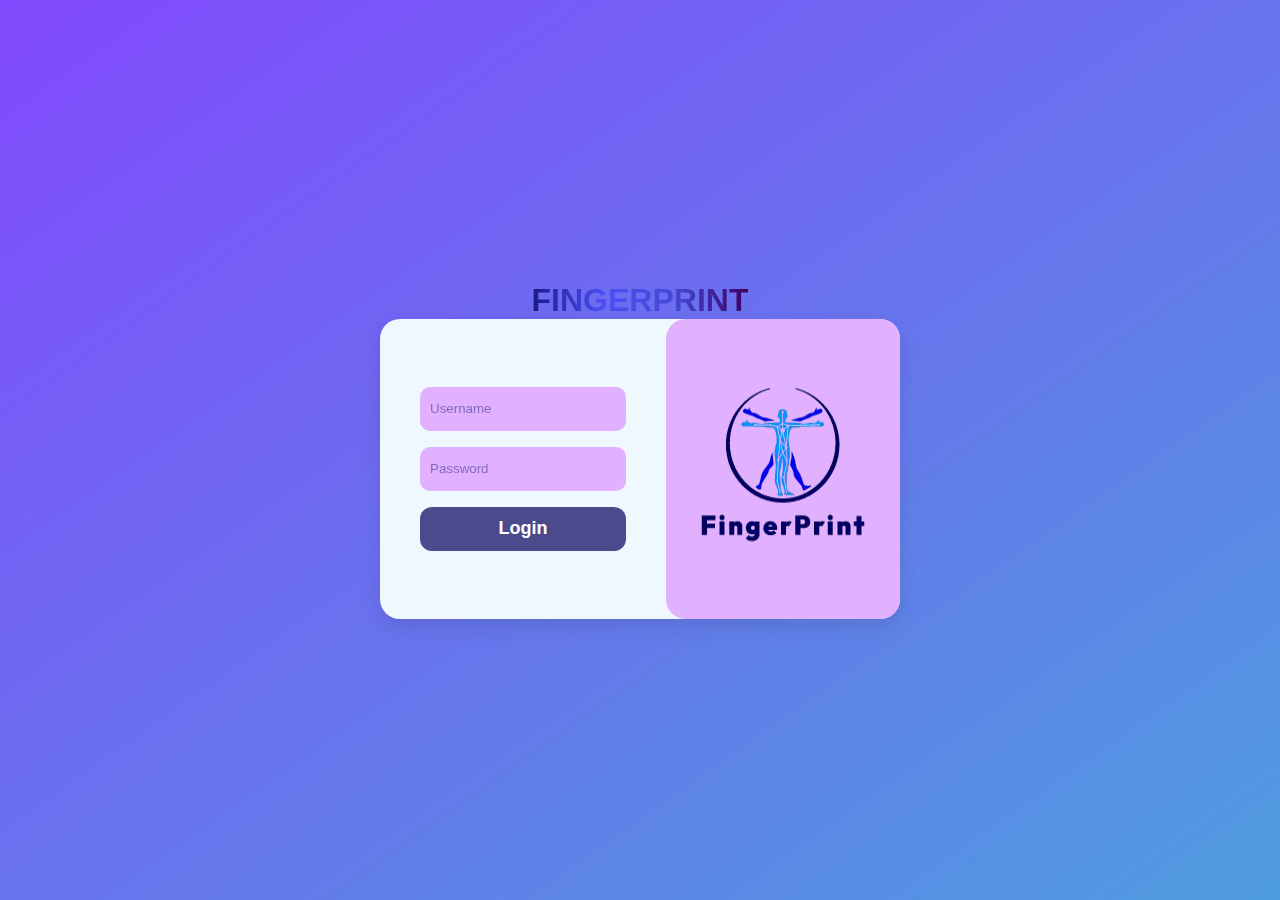
<file: SS_FrontEnd/AdminUI/index.html>
<!DOCTYPE html>
<html lang="en">
<head>
    <meta charset="UTF-8">
    <meta name="viewport" content="width=device-width, initial-scale=1.0">
    <link rel="icon" href="./assets/logo/logo-removebg.png" type="image/x-icon">
    <title>Fingerprint Login</title>
    <link rel="stylesheet" href="./assets/css/QLProfile.css">
</head>
<body>
    <div class="login-container">
        <h1>FINGERPRINT</h1>
        <div class="login-box">
            <div class="login-form">
                <form action="#">
                    <input type="text" placeholder="Username" required>
                    <input type="password" placeholder="Password" required>
                    <button type="submit">Login</button>
                </form>
            </div>
            <div class="logo-box">
                <img src="./assets/logo/logo-removebg.png" alt="Fingerprint Logo">
            </div>
        </div>
    </div>    
</body>
</html>
</file>
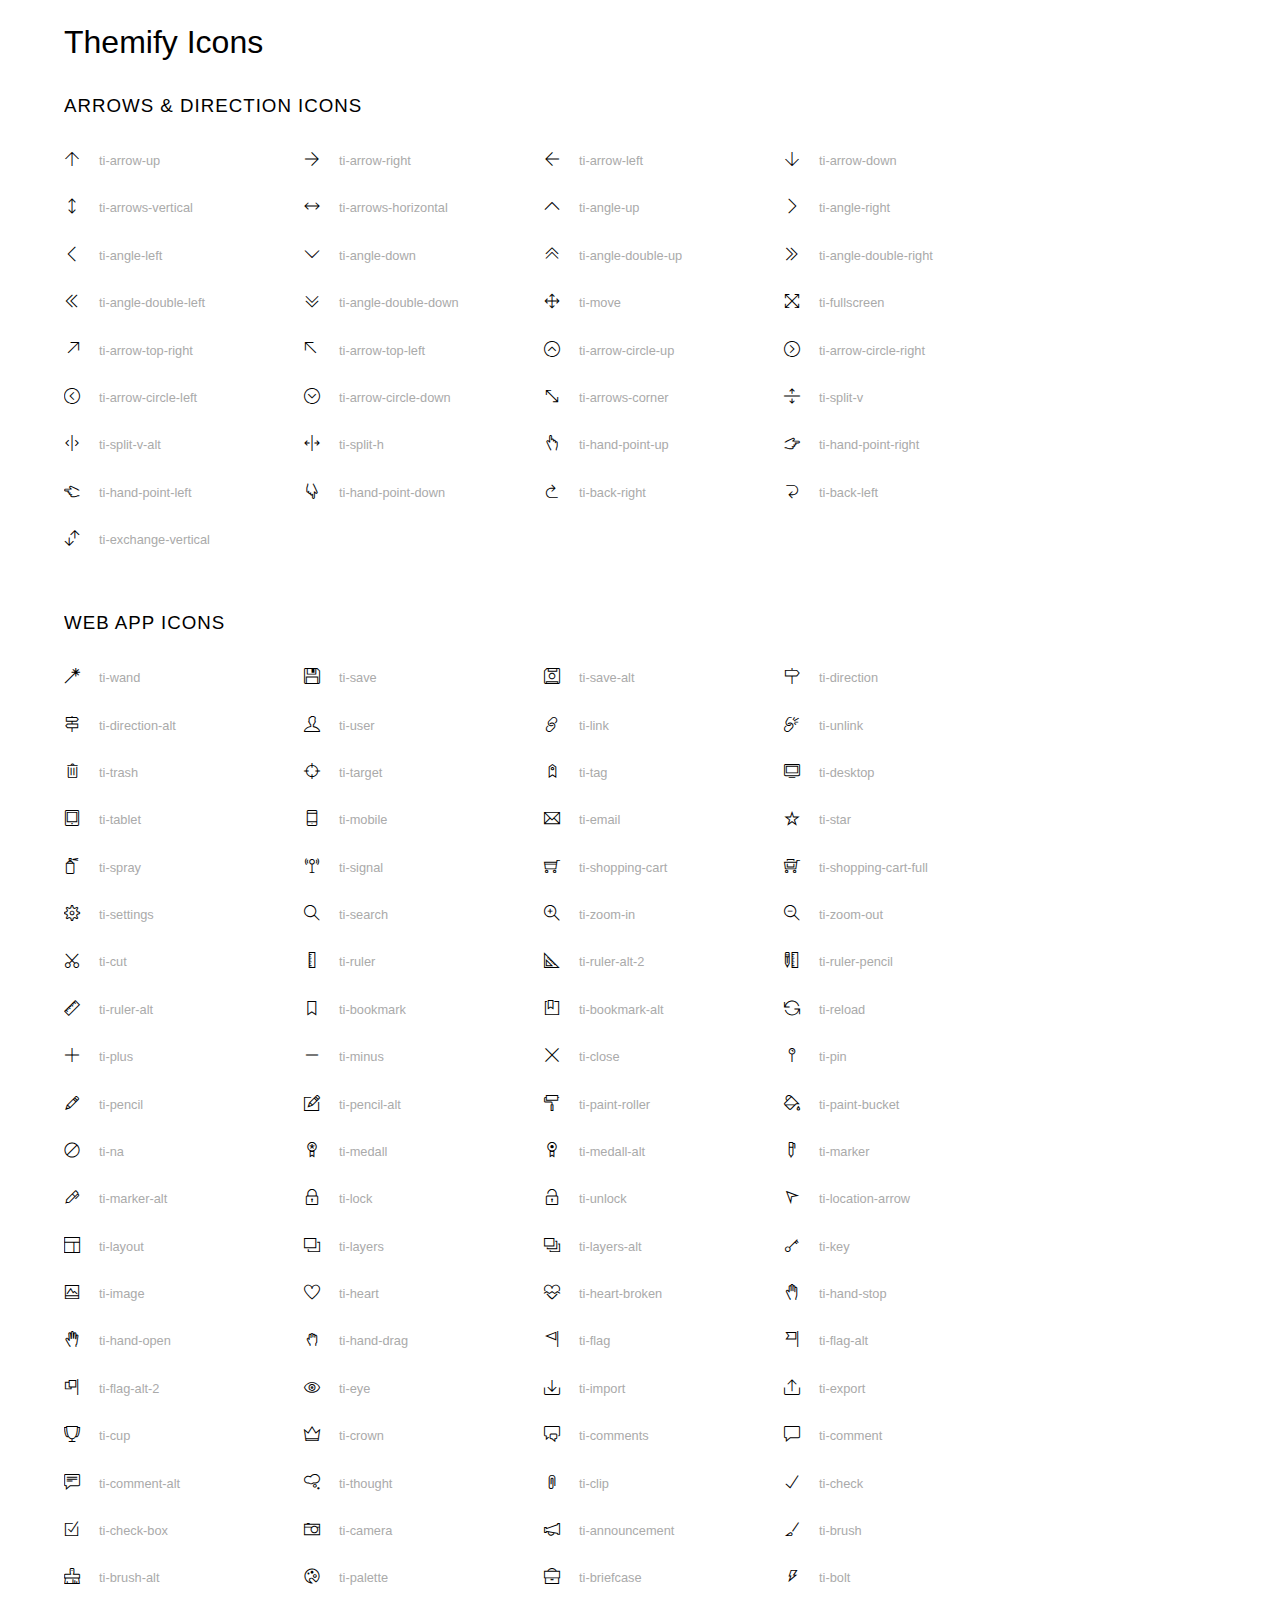
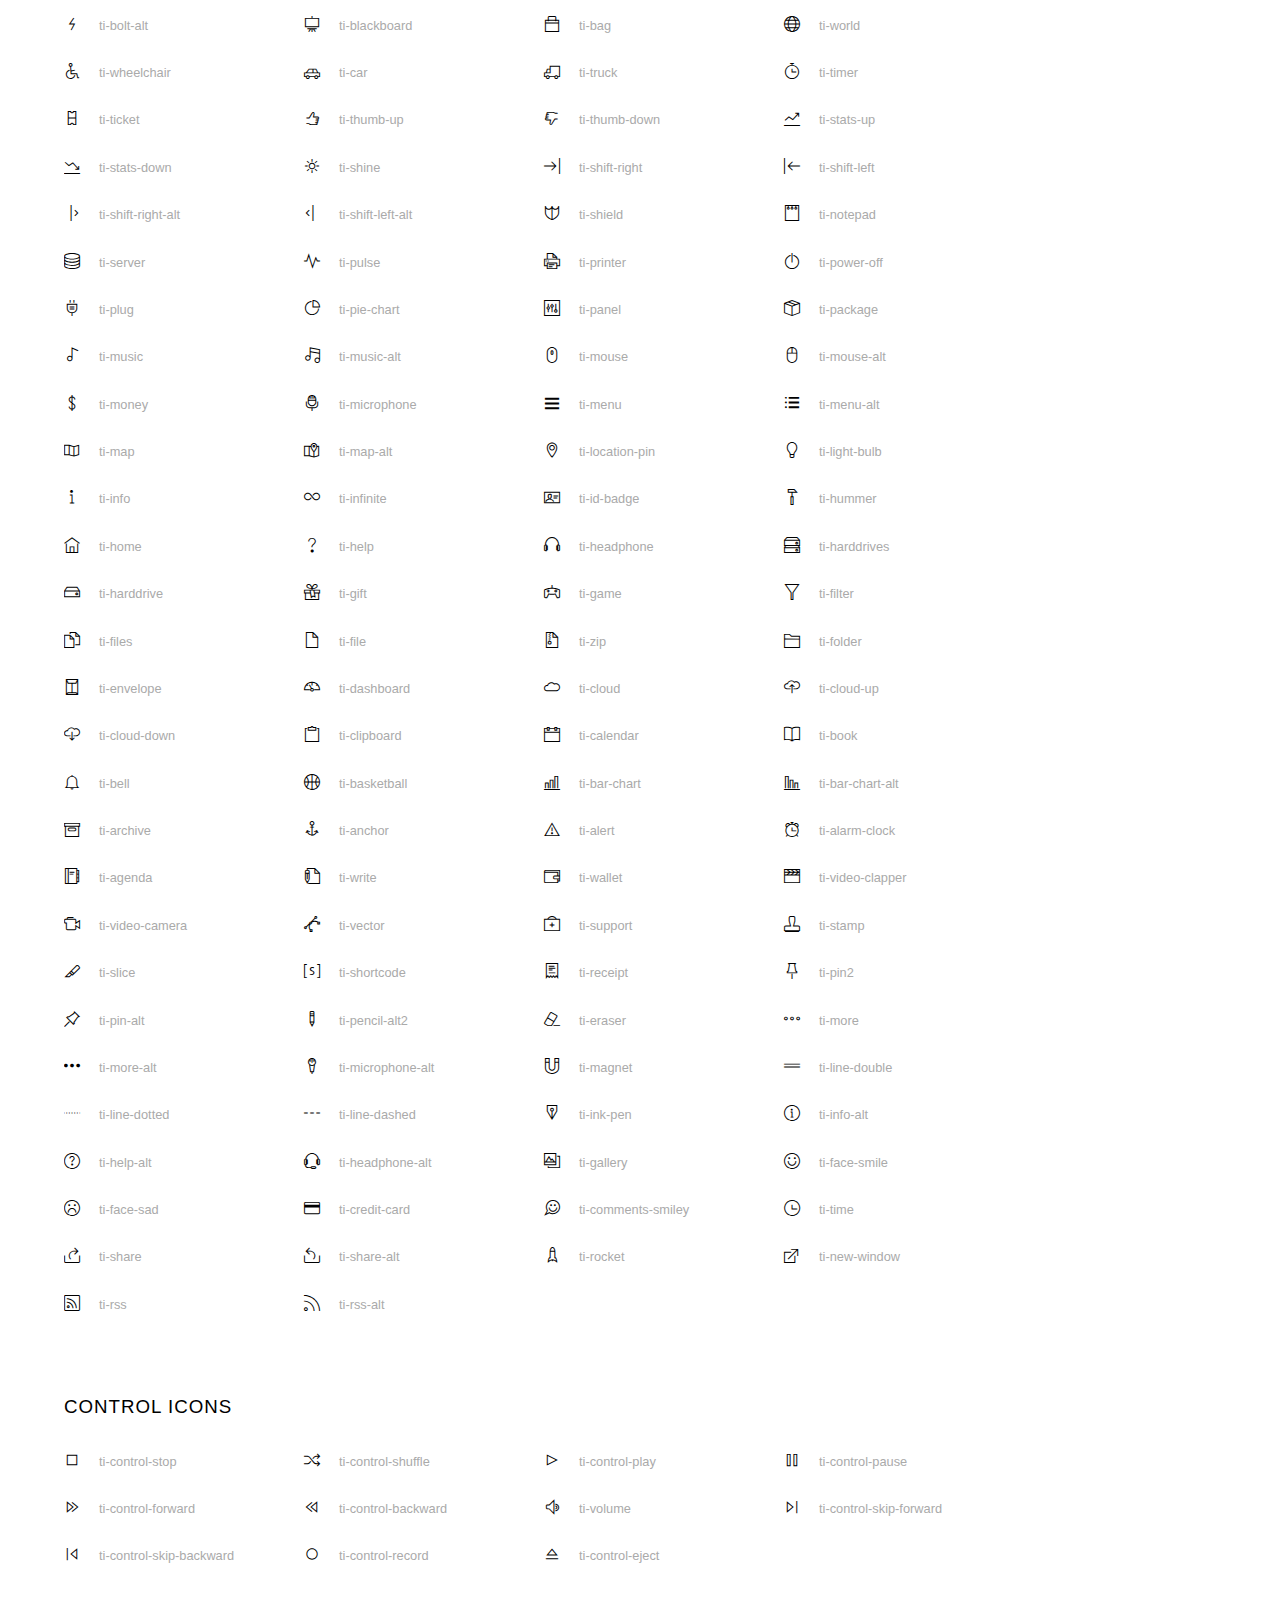
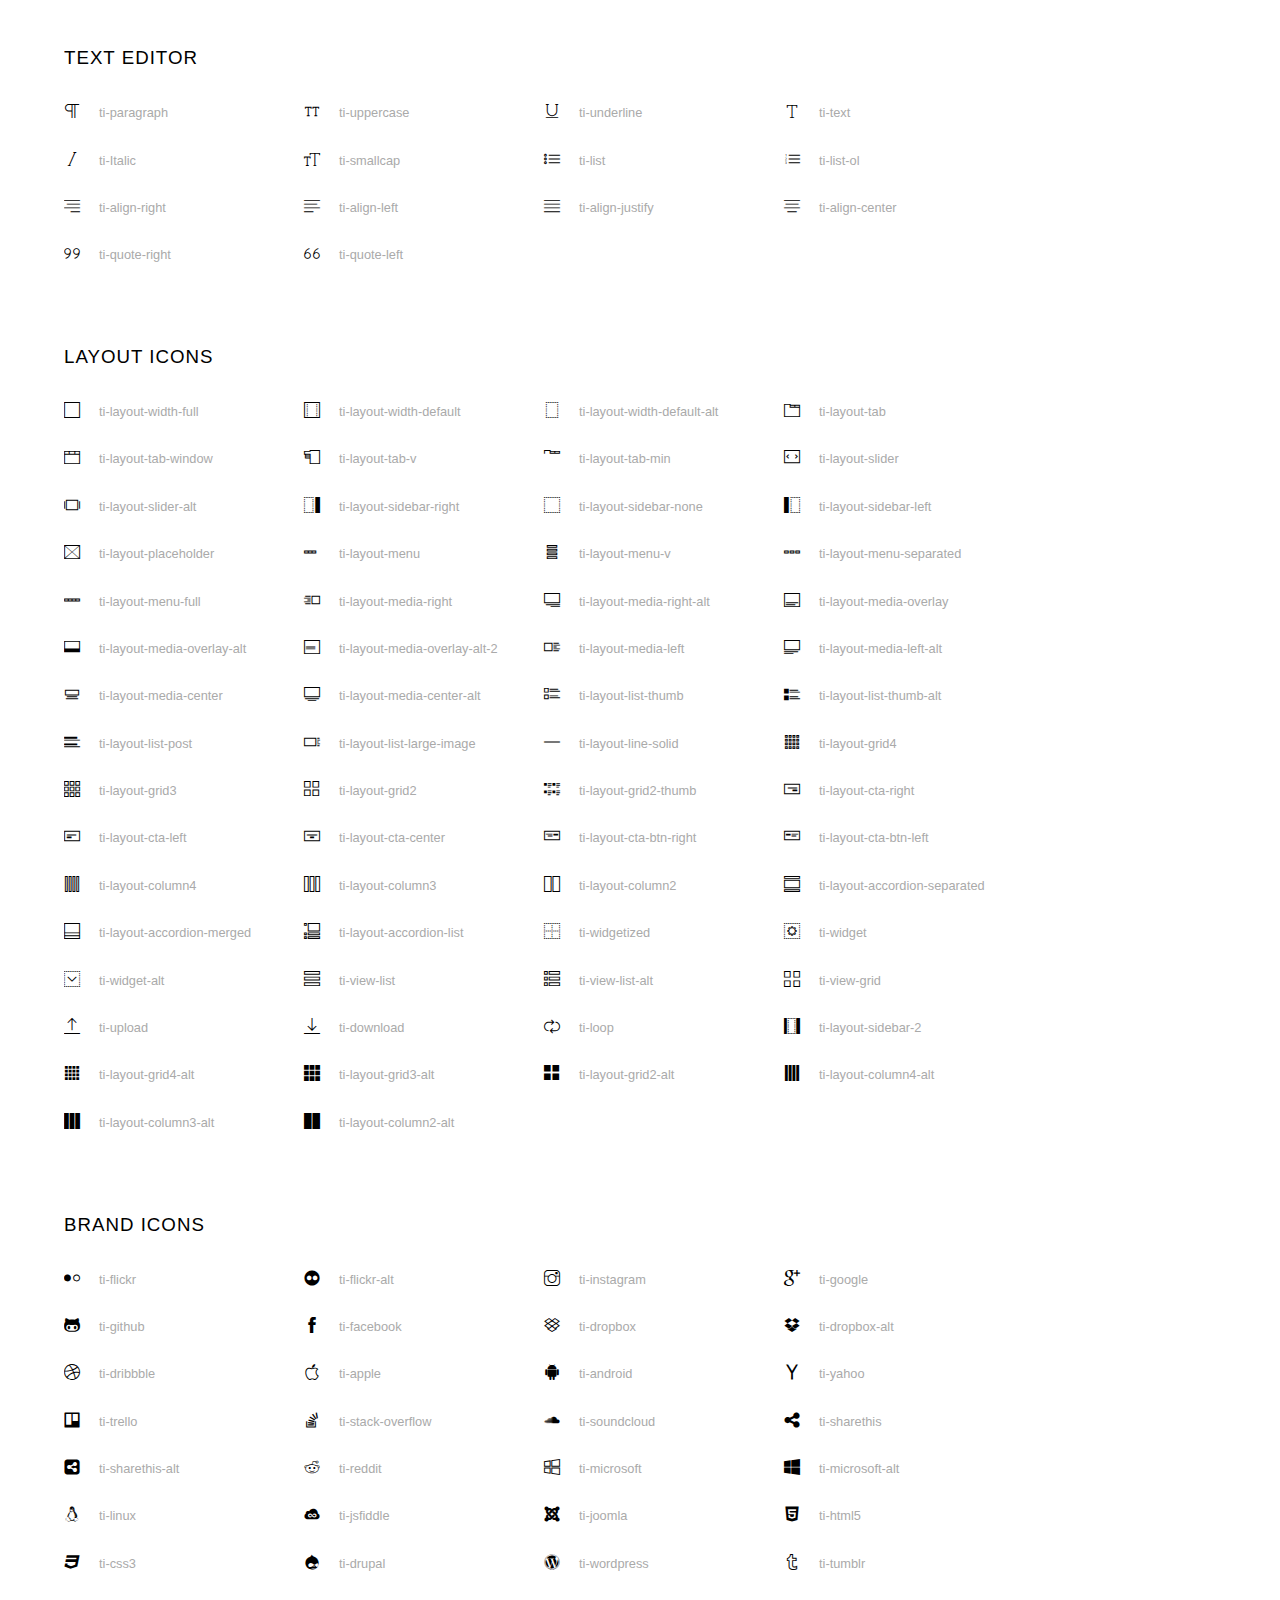
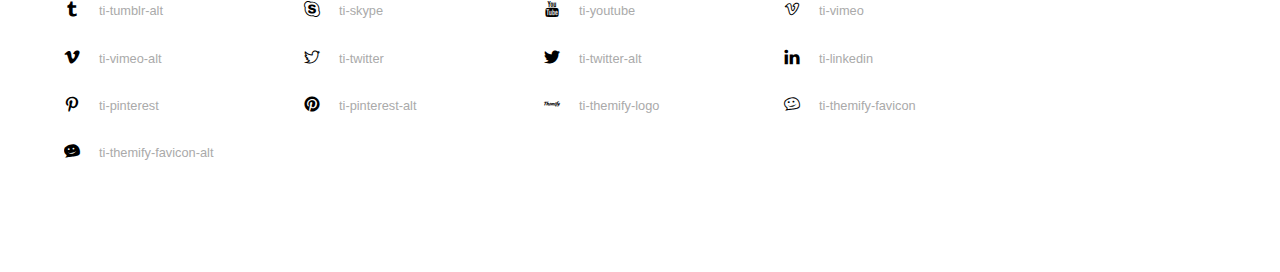
<file: SS_FrontEnd/AdminUI/assets/fonts/themify-icons/index.html>
<!doctype html>
<html>
<head>
	<meta charset="utf-8">
	<title>Themify Icon Font</title>
	<meta name="viewport" content="width=device-width">
	<link rel="stylesheet" href="demo-files/demo.css">
	<link rel="stylesheet" href="themify-icons.css">
	<!--[if lt IE 8]><!-->
	<link rel="stylesheet" href="ie7/ie7.css">
	<!--<![endif]-->
</head>
<body>
	<h1>Themify Icons</h1>

	<div class="icon-section">

		<div class="icon-section">
			<h3>Arrows &amp; Direction Icons </h3>

			<div class="icon-container">
				<span class="ti-arrow-up"></span><span class="icon-name"> ti-arrow-up</span>
			</div>
			<div class="icon-container">
				<span class="ti-arrow-right"></span><span class="icon-name"> ti-arrow-right</span>
			</div>
			<div class="icon-container">
				<span class="ti-arrow-left"></span><span class="icon-name"> ti-arrow-left</span>
			</div>
			<div class="icon-container">
				<span class="ti-arrow-down"></span><span class="icon-name"> ti-arrow-down</span>
			</div>
			<div class="icon-container">
				<span class="ti-arrows-vertical"></span><span class="icon-name"> ti-arrows-vertical</span>
			</div>
			<div class="icon-container">
				<span class="ti-arrows-horizontal"></span><span class="icon-name"> ti-arrows-horizontal</span>
			</div>
			<div class="icon-container">
				<span class="ti-angle-up"></span><span class="icon-name"> ti-angle-up</span>
			</div>
			<div class="icon-container">
				<span class="ti-angle-right"></span><span class="icon-name"> ti-angle-right</span>
			</div>
			<div class="icon-container">
				<span class="ti-angle-left"></span><span class="icon-name"> ti-angle-left</span>
			</div>
			<div class="icon-container">
				<span class="ti-angle-down"></span><span class="icon-name"> ti-angle-down</span>
			</div>	
			<div class="icon-container">
				<span class="ti-angle-double-up"></span><span class="icon-name"> ti-angle-double-up</span>
			</div>
			<div class="icon-container">
				<span class="ti-angle-double-right"></span><span class="icon-name"> ti-angle-double-right</span>
			</div>
			<div class="icon-container">
				<span class="ti-angle-double-left"></span><span class="icon-name"> ti-angle-double-left</span>
			</div>
			<div class="icon-container">
				<span class="ti-angle-double-down"></span><span class="icon-name"> ti-angle-double-down</span>
			</div>					
			<div class="icon-container">
				<span class="ti-move"></span><span class="icon-name"> ti-move</span>
			</div>
			<div class="icon-container">
				<span class="ti-fullscreen"></span><span class="icon-name"> ti-fullscreen</span>
			</div>
			<div class="icon-container">
				<span class="ti-arrow-top-right"></span><span class="icon-name"> ti-arrow-top-right</span>
			</div>
			<div class="icon-container">
				<span class="ti-arrow-top-left"></span><span class="icon-name"> ti-arrow-top-left</span>
			</div>
			<div class="icon-container">
				<span class="ti-arrow-circle-up"></span><span class="icon-name"> ti-arrow-circle-up</span>
			</div>
			<div class="icon-container">
				<span class="ti-arrow-circle-right"></span><span class="icon-name"> ti-arrow-circle-right</span>
			</div>
			<div class="icon-container">
				<span class="ti-arrow-circle-left"></span><span class="icon-name"> ti-arrow-circle-left</span>
			</div>
			<div class="icon-container">
				<span class="ti-arrow-circle-down"></span><span class="icon-name"> ti-arrow-circle-down</span>
			</div>
			<div class="icon-container">
				<span class="ti-arrows-corner"></span><span class="icon-name"> ti-arrows-corner</span>
			</div>
			<div class="icon-container">
				<span class="ti-split-v"></span><span class="icon-name"> ti-split-v</span>
			</div>

			<div class="icon-container">
				<span class="ti-split-v-alt"></span><span class="icon-name"> ti-split-v-alt</span>
			</div>
			<div class="icon-container">
				<span class="ti-split-h"></span><span class="icon-name"> ti-split-h</span>
			</div>
			<div class="icon-container">
				<span class="ti-hand-point-up"></span><span class="icon-name"> ti-hand-point-up</span>
			</div>
			<div class="icon-container">
				<span class="ti-hand-point-right"></span><span class="icon-name"> ti-hand-point-right</span>
			</div>
			<div class="icon-container">
				<span class="ti-hand-point-left"></span><span class="icon-name"> ti-hand-point-left</span>
			</div>
			<div class="icon-container">
				<span class="ti-hand-point-down"></span><span class="icon-name"> ti-hand-point-down</span>
			</div>
			<div class="icon-container">
				<span class="ti-back-right"></span><span class="icon-name"> ti-back-right</span>
			</div>
			<div class="icon-container">
				<span class="ti-back-left"></span><span class="icon-name"> ti-back-left</span>
			</div>
			<div class="icon-container">
				<span class="ti-exchange-vertical"></span><span class="icon-name"> ti-exchange-vertical</span>
			</div>

		</div> <!-- Arrows Icons -->



		<h3>Web App Icons</h3>
		
		<div class="icon-section">

			<div class="icon-container">
				<span class="ti-wand"></span><span class="icon-name"> ti-wand</span>
			</div>
			<div class="icon-container">
				<span class="ti-save"></span><span class="icon-name"> ti-save</span>
			</div>
			<div class="icon-container">
				<span class="ti-save-alt"></span><span class="icon-name"> ti-save-alt</span>
			</div>

			<div class="icon-container">
				<span class="ti-direction"></span><span class="icon-name"> ti-direction</span>
			</div>
			<div class="icon-container">
				<span class="ti-direction-alt"></span><span class="icon-name"> ti-direction-alt</span>
			</div>
			<div class="icon-container">
				<span class="ti-user"></span><span class="icon-name"> ti-user</span>
			</div>
			<div class="icon-container">
				<span class="ti-link"></span><span class="icon-name"> ti-link</span>
			</div>
			<div class="icon-container">
				<span class="ti-unlink"></span><span class="icon-name"> ti-unlink</span>
			</div>
			<div class="icon-container">
				<span class="ti-trash"></span><span class="icon-name"> ti-trash</span>
			</div>
			<div class="icon-container">
				<span class="ti-target"></span><span class="icon-name"> ti-target</span>
			</div>
			<div class="icon-container">
				<span class="ti-tag"></span><span class="icon-name"> ti-tag</span>
			</div>
			<div class="icon-container">
				<span class="ti-desktop"></span><span class="icon-name"> ti-desktop</span>
			</div>
			<div class="icon-container">
				<span class="ti-tablet"></span><span class="icon-name"> ti-tablet</span>
			</div>
			<div class="icon-container">
				<span class="ti-mobile"></span><span class="icon-name"> ti-mobile</span>
			</div>
			<div class="icon-container">
				<span class="ti-email"></span><span class="icon-name"> ti-email</span>
			</div>	
			<div class="icon-container">
				<span class="ti-star"></span><span class="icon-name"> ti-star</span>
			</div>
			<div class="icon-container">
				<span class="ti-spray"></span><span class="icon-name"> ti-spray</span>
			</div>
			<div class="icon-container">
				<span class="ti-signal"></span><span class="icon-name"> ti-signal</span>
			</div>
			<div class="icon-container">
				<span class="ti-shopping-cart"></span><span class="icon-name"> ti-shopping-cart</span>
			</div>
			<div class="icon-container">
				<span class="ti-shopping-cart-full"></span><span class="icon-name"> ti-shopping-cart-full</span>
			</div>
			<div class="icon-container">
				<span class="ti-settings"></span><span class="icon-name"> ti-settings</span>
			</div>
			<div class="icon-container">
				<span class="ti-search"></span><span class="icon-name"> ti-search</span>
			</div>
			<div class="icon-container">
				<span class="ti-zoom-in"></span><span class="icon-name"> ti-zoom-in</span>
			</div>
			<div class="icon-container">
				<span class="ti-zoom-out"></span><span class="icon-name"> ti-zoom-out</span>
			</div>
			<div class="icon-container">
				<span class="ti-cut"></span><span class="icon-name"> ti-cut</span>
			</div>
			<div class="icon-container">
				<span class="ti-ruler"></span><span class="icon-name"> ti-ruler</span>
			</div>
			<div class="icon-container">
				<span class="ti-ruler-alt-2"></span><span class="icon-name"> ti-ruler-alt-2</span>
			</div>			
			<div class="icon-container">
				<span class="ti-ruler-pencil"></span><span class="icon-name"> ti-ruler-pencil</span>
			</div>
			<div class="icon-container">
				<span class="ti-ruler-alt"></span><span class="icon-name"> ti-ruler-alt</span>
			</div>
			<div class="icon-container">
				<span class="ti-bookmark"></span><span class="icon-name"> ti-bookmark</span>
			</div>
			<div class="icon-container">
				<span class="ti-bookmark-alt"></span><span class="icon-name"> ti-bookmark-alt</span>
			</div>
			<div class="icon-container">
				<span class="ti-reload"></span><span class="icon-name"> ti-reload</span>
			</div>
			<div class="icon-container">
				<span class="ti-plus"></span><span class="icon-name"> ti-plus</span>
			</div>
			<div class="icon-container">
				<span class="ti-minus"></span><span class="icon-name"> ti-minus</span>
			</div>
			<div class="icon-container">
				<span class="ti-close"></span><span class="icon-name"> ti-close</span>
			</div>			
			<div class="icon-container">
				<span class="ti-pin"></span><span class="icon-name"> ti-pin</span>
			</div>
			<div class="icon-container">
				<span class="ti-pencil"></span><span class="icon-name"> ti-pencil</span>
			</div>
					
		  	<div class="icon-container">
				<span class="ti-pencil-alt"></span><span class="icon-name"> ti-pencil-alt</span>
			</div>
			<div class="icon-container">
				<span class="ti-paint-roller"></span><span class="icon-name"> ti-paint-roller</span>
			</div>
			<div class="icon-container">
				<span class="ti-paint-bucket"></span><span class="icon-name"> ti-paint-bucket</span>
			</div>
			<div class="icon-container">
				<span class="ti-na"></span><span class="icon-name"> ti-na</span>
			</div>
			<div class="icon-container">
				<span class="ti-medall"></span><span class="icon-name"> ti-medall</span>
			</div>
			<div class="icon-container">
				<span class="ti-medall-alt"></span><span class="icon-name"> ti-medall-alt</span>
			</div>
			<div class="icon-container">
				<span class="ti-marker"></span><span class="icon-name"> ti-marker</span>
			</div>
			<div class="icon-container">
				<span class="ti-marker-alt"></span><span class="icon-name"> ti-marker-alt</span>
			</div>

			<div class="icon-container">
				<span class="ti-lock"></span><span class="icon-name"> ti-lock</span>
			</div>
			<div class="icon-container">
				<span class="ti-unlock"></span><span class="icon-name"> ti-unlock</span>
			</div>
			<div class="icon-container">
				<span class="ti-location-arrow"></span><span class="icon-name"> ti-location-arrow</span>
			</div>
			<div class="icon-container">
				<span class="ti-layout"></span><span class="icon-name"> ti-layout</span>
			</div>
			<div class="icon-container">
				<span class="ti-layers"></span><span class="icon-name"> ti-layers</span>
			</div>
			<div class="icon-container">
				<span class="ti-layers-alt"></span><span class="icon-name"> ti-layers-alt</span>
			</div>
			<div class="icon-container">
				<span class="ti-key"></span><span class="icon-name"> ti-key</span>
			</div>
			<div class="icon-container">
				<span class="ti-image"></span><span class="icon-name"> ti-image</span>
			</div>
			<div class="icon-container">
				<span class="ti-heart"></span><span class="icon-name"> ti-heart</span>
			</div>
			<div class="icon-container">
				<span class="ti-heart-broken"></span><span class="icon-name"> ti-heart-broken</span>
			</div>
			<div class="icon-container">
				<span class="ti-hand-stop"></span><span class="icon-name"> ti-hand-stop</span>
			</div>
			<div class="icon-container">
				<span class="ti-hand-open"></span><span class="icon-name"> ti-hand-open</span>
			</div>
			<div class="icon-container">
				<span class="ti-hand-drag"></span><span class="icon-name"> ti-hand-drag</span>
			</div>
			<div class="icon-container">
				<span class="ti-flag"></span><span class="icon-name"> ti-flag</span>
			</div>
			<div class="icon-container">
				<span class="ti-flag-alt"></span><span class="icon-name"> ti-flag-alt</span>
			</div>
			<div class="icon-container">
				<span class="ti-flag-alt-2"></span><span class="icon-name"> ti-flag-alt-2</span>
			</div>
			<div class="icon-container">
				<span class="ti-eye"></span><span class="icon-name"> ti-eye</span>
			</div>
			<div class="icon-container">
				<span class="ti-import"></span><span class="icon-name"> ti-import</span>
			</div>			
			<div class="icon-container">
				<span class="ti-export"></span><span class="icon-name"> ti-export</span>
			</div>
			<div class="icon-container">
				<span class="ti-cup"></span><span class="icon-name"> ti-cup</span>
			</div>
			<div class="icon-container">
				<span class="ti-crown"></span><span class="icon-name"> ti-crown</span>
			</div>
			<div class="icon-container">
				<span class="ti-comments"></span><span class="icon-name"> ti-comments</span>
			</div>
			<div class="icon-container">
				<span class="ti-comment"></span><span class="icon-name"> ti-comment</span>
			</div>
			<div class="icon-container">
				<span class="ti-comment-alt"></span><span class="icon-name"> ti-comment-alt</span>
			</div>
			<div class="icon-container">
				<span class="ti-thought"></span><span class="icon-name"> ti-thought</span>
			</div>			
			<div class="icon-container">
				<span class="ti-clip"></span><span class="icon-name"> ti-clip</span>
			</div>

			<div class="icon-container">
				<span class="ti-check"></span><span class="icon-name"> ti-check</span>
			</div>
			<div class="icon-container">
				<span class="ti-check-box"></span><span class="icon-name"> ti-check-box</span>
			</div>
			<div class="icon-container">
				<span class="ti-camera"></span><span class="icon-name"> ti-camera</span>
			</div>
			<div class="icon-container">
				<span class="ti-announcement"></span><span class="icon-name"> ti-announcement</span>
			</div>
			<div class="icon-container">
				<span class="ti-brush"></span><span class="icon-name"> ti-brush</span>
			</div>
			<div class="icon-container">
				<span class="ti-brush-alt"></span><span class="icon-name"> ti-brush-alt</span>
			</div>
			<div class="icon-container">
				<span class="ti-palette"></span><span class="icon-name"> ti-palette</span>
			</div>			
			<div class="icon-container">
				<span class="ti-briefcase"></span><span class="icon-name"> ti-briefcase</span>
			</div>
			<div class="icon-container">
				<span class="ti-bolt"></span><span class="icon-name"> ti-bolt</span>
			</div>
			<div class="icon-container">
				<span class="ti-bolt-alt"></span><span class="icon-name"> ti-bolt-alt</span>
			</div>
			<div class="icon-container">
				<span class="ti-blackboard"></span><span class="icon-name"> ti-blackboard</span>
			</div>
			<div class="icon-container">
				<span class="ti-bag"></span><span class="icon-name"> ti-bag</span>
			</div>
			<div class="icon-container">
				<span class="ti-world"></span><span class="icon-name"> ti-world</span>
			</div>
			<div class="icon-container">
				<span class="ti-wheelchair"></span><span class="icon-name"> ti-wheelchair</span>
			</div>
			<div class="icon-container">
				<span class="ti-car"></span><span class="icon-name"> ti-car</span>
			</div>
			<div class="icon-container">
				<span class="ti-truck"></span><span class="icon-name"> ti-truck</span>
			</div>
			<div class="icon-container">
				<span class="ti-timer"></span><span class="icon-name"> ti-timer</span>
			</div>
			<div class="icon-container">
				<span class="ti-ticket"></span><span class="icon-name"> ti-ticket</span>
			</div>
			<div class="icon-container">
				<span class="ti-thumb-up"></span><span class="icon-name"> ti-thumb-up</span>
			</div>
			<div class="icon-container">
				<span class="ti-thumb-down"></span><span class="icon-name"> ti-thumb-down</span>
			</div>

			<div class="icon-container">
				<span class="ti-stats-up"></span><span class="icon-name"> ti-stats-up</span>
			</div>
			<div class="icon-container">
				<span class="ti-stats-down"></span><span class="icon-name"> ti-stats-down</span>
			</div>
			<div class="icon-container">
				<span class="ti-shine"></span><span class="icon-name"> ti-shine</span>
			</div>
			<div class="icon-container">
				<span class="ti-shift-right"></span><span class="icon-name"> ti-shift-right</span>
			</div>
			<div class="icon-container">
				<span class="ti-shift-left"></span><span class="icon-name"> ti-shift-left</span>
			</div>

			<div class="icon-container">
				<span class="ti-shift-right-alt"></span><span class="icon-name"> ti-shift-right-alt</span>
			</div>
			<div class="icon-container">
				<span class="ti-shift-left-alt"></span><span class="icon-name"> ti-shift-left-alt</span>
			</div>
			<div class="icon-container">
				<span class="ti-shield"></span><span class="icon-name"> ti-shield</span>
			</div>
			<div class="icon-container">
				<span class="ti-notepad"></span><span class="icon-name"> ti-notepad</span>
			</div>
			<div class="icon-container">
				<span class="ti-server"></span><span class="icon-name"> ti-server</span>
			</div>

			<div class="icon-container">
				<span class="ti-pulse"></span><span class="icon-name"> ti-pulse</span>
			</div>
			<div class="icon-container">
				<span class="ti-printer"></span><span class="icon-name"> ti-printer</span>
			</div>
			<div class="icon-container">
				<span class="ti-power-off"></span><span class="icon-name"> ti-power-off</span>
			</div>
			<div class="icon-container">
				<span class="ti-plug"></span><span class="icon-name"> ti-plug</span>
			</div>
			<div class="icon-container">
				<span class="ti-pie-chart"></span><span class="icon-name"> ti-pie-chart</span>
			</div>

			<div class="icon-container">
				<span class="ti-panel"></span><span class="icon-name"> ti-panel</span>
			</div>
			<div class="icon-container">
				<span class="ti-package"></span><span class="icon-name"> ti-package</span>
			</div>
			<div class="icon-container">
				<span class="ti-music"></span><span class="icon-name"> ti-music</span>
			</div>
			<div class="icon-container">
				<span class="ti-music-alt"></span><span class="icon-name"> ti-music-alt</span>
			</div>
			<div class="icon-container">
				<span class="ti-mouse"></span><span class="icon-name"> ti-mouse</span>
			</div>
			<div class="icon-container">
				<span class="ti-mouse-alt"></span><span class="icon-name"> ti-mouse-alt</span>
			</div>
			<div class="icon-container">
				<span class="ti-money"></span><span class="icon-name"> ti-money</span>
			</div>
			<div class="icon-container">
				<span class="ti-microphone"></span><span class="icon-name"> ti-microphone</span>
			</div>
			<div class="icon-container">
				<span class="ti-menu"></span><span class="icon-name"> ti-menu</span>
			</div>
			<div class="icon-container">
				<span class="ti-menu-alt"></span><span class="icon-name"> ti-menu-alt</span>
			</div>
			<div class="icon-container">
				<span class="ti-map"></span><span class="icon-name"> ti-map</span>
			</div>
			<div class="icon-container">
				<span class="ti-map-alt"></span><span class="icon-name"> ti-map-alt</span>
			</div>

			<div class="icon-container">
				<span class="ti-location-pin"></span><span class="icon-name"> ti-location-pin</span>
			</div>

			<div class="icon-container">
				<span class="ti-light-bulb"></span><span class="icon-name"> ti-light-bulb</span>
			</div>
			<div class="icon-container">
				<span class="ti-info"></span><span class="icon-name"> ti-info</span>
			</div>
			<div class="icon-container">
				<span class="ti-infinite"></span><span class="icon-name"> ti-infinite</span>
			</div>
			<div class="icon-container">
				<span class="ti-id-badge"></span><span class="icon-name"> ti-id-badge</span>
			</div>
			<div class="icon-container">
				<span class="ti-hummer"></span><span class="icon-name"> ti-hummer</span>
			</div>
			<div class="icon-container">
				<span class="ti-home"></span><span class="icon-name"> ti-home</span>
			</div>
			<div class="icon-container">
				<span class="ti-help"></span><span class="icon-name"> ti-help</span>
			</div>
			<div class="icon-container">
				<span class="ti-headphone"></span><span class="icon-name"> ti-headphone</span>
			</div>
			<div class="icon-container">
				<span class="ti-harddrives"></span><span class="icon-name"> ti-harddrives</span>
			</div>
			<div class="icon-container">
				<span class="ti-harddrive"></span><span class="icon-name"> ti-harddrive</span>
			</div>
			<div class="icon-container">
				<span class="ti-gift"></span><span class="icon-name"> ti-gift</span>
			</div>
			<div class="icon-container">
				<span class="ti-game"></span><span class="icon-name"> ti-game</span>
			</div>
			<div class="icon-container">
				<span class="ti-filter"></span><span class="icon-name"> ti-filter</span>
			</div>
			<div class="icon-container">
				<span class="ti-files"></span><span class="icon-name"> ti-files</span>
			</div>
			<div class="icon-container">
				<span class="ti-file"></span><span class="icon-name"> ti-file</span>
			</div>
			<div class="icon-container">
				<span class="ti-zip"></span><span class="icon-name"> ti-zip</span>
			</div>
			<div class="icon-container">
				<span class="ti-folder"></span><span class="icon-name"> ti-folder</span>
			</div>			
			<div class="icon-container">
				<span class="ti-envelope"></span><span class="icon-name"> ti-envelope</span>
			</div>


			<div class="icon-container">
				<span class="ti-dashboard"></span><span class="icon-name"> ti-dashboard</span>
			</div>
			<div class="icon-container">
				<span class="ti-cloud"></span><span class="icon-name"> ti-cloud</span>
			</div>
			<div class="icon-container">
				<span class="ti-cloud-up"></span><span class="icon-name"> ti-cloud-up</span>
			</div>
			<div class="icon-container">
				<span class="ti-cloud-down"></span><span class="icon-name"> ti-cloud-down</span>
			</div>
			<div class="icon-container">
				<span class="ti-clipboard"></span><span class="icon-name"> ti-clipboard</span>
			</div>
			<div class="icon-container">
				<span class="ti-calendar"></span><span class="icon-name"> ti-calendar</span>
			</div>
			<div class="icon-container">
				<span class="ti-book"></span><span class="icon-name"> ti-book</span>
			</div>
			<div class="icon-container">
				<span class="ti-bell"></span><span class="icon-name"> ti-bell</span>
			</div>
			<div class="icon-container">
				<span class="ti-basketball"></span><span class="icon-name"> ti-basketball</span>
			</div>
			<div class="icon-container">
				<span class="ti-bar-chart"></span><span class="icon-name"> ti-bar-chart</span>
			</div>
			<div class="icon-container">
				<span class="ti-bar-chart-alt"></span><span class="icon-name"> ti-bar-chart-alt</span>
			</div>


			<div class="icon-container">
				<span class="ti-archive"></span><span class="icon-name"> ti-archive</span>
			</div>
			<div class="icon-container">
				<span class="ti-anchor"></span><span class="icon-name"> ti-anchor</span>
			</div>

			<div class="icon-container">
				<span class="ti-alert"></span><span class="icon-name"> ti-alert</span>
			</div>
			<div class="icon-container">
				<span class="ti-alarm-clock"></span><span class="icon-name"> ti-alarm-clock</span>
			</div>
			<div class="icon-container">
				<span class="ti-agenda"></span><span class="icon-name"> ti-agenda</span>
			</div>
			<div class="icon-container">
				<span class="ti-write"></span><span class="icon-name"> ti-write</span>
			</div>

			<div class="icon-container">
				<span class="ti-wallet"></span><span class="icon-name"> ti-wallet</span>
			</div>
			<div class="icon-container">
				<span class="ti-video-clapper"></span><span class="icon-name"> ti-video-clapper</span>
			</div>
			<div class="icon-container">
				<span class="ti-video-camera"></span><span class="icon-name"> ti-video-camera</span>
			</div>
			<div class="icon-container">
				<span class="ti-vector"></span><span class="icon-name"> ti-vector</span>
			</div>

			<div class="icon-container">
				<span class="ti-support"></span><span class="icon-name"> ti-support</span>
			</div>
			<div class="icon-container">
				<span class="ti-stamp"></span><span class="icon-name"> ti-stamp</span>
			</div>
			<div class="icon-container">
				<span class="ti-slice"></span><span class="icon-name"> ti-slice</span>
			</div>
			<div class="icon-container">
				<span class="ti-shortcode"></span><span class="icon-name"> ti-shortcode</span>
			</div>
			<div class="icon-container">
				<span class="ti-receipt"></span><span class="icon-name"> ti-receipt</span>
			</div>
			<div class="icon-container">
				<span class="ti-pin2"></span><span class="icon-name"> ti-pin2</span>
			</div>
			<div class="icon-container">
				<span class="ti-pin-alt"></span><span class="icon-name"> ti-pin-alt</span>
			</div>
			<div class="icon-container">
				<span class="ti-pencil-alt2"></span><span class="icon-name"> ti-pencil-alt2</span>
			</div>
			<div class="icon-container">
				<span class="ti-eraser"></span><span class="icon-name"> ti-eraser</span>
			</div>			
			<div class="icon-container">
				<span class="ti-more"></span><span class="icon-name"> ti-more</span>
			</div>
			<div class="icon-container">
				<span class="ti-more-alt"></span><span class="icon-name"> ti-more-alt</span>
			</div>
			<div class="icon-container">
				<span class="ti-microphone-alt"></span><span class="icon-name"> ti-microphone-alt</span>
			</div>
			<div class="icon-container">
				<span class="ti-magnet"></span><span class="icon-name"> ti-magnet</span>
			</div>
			<div class="icon-container">
				<span class="ti-line-double"></span><span class="icon-name"> ti-line-double</span>
			</div>
			<div class="icon-container">
				<span class="ti-line-dotted"></span><span class="icon-name"> ti-line-dotted</span>
			</div>
			<div class="icon-container">
				<span class="ti-line-dashed"></span><span class="icon-name"> ti-line-dashed</span>
			</div>

			<div class="icon-container">
				<span class="ti-ink-pen"></span><span class="icon-name"> ti-ink-pen</span>
			</div>
			<div class="icon-container">
				<span class="ti-info-alt"></span><span class="icon-name"> ti-info-alt</span>
			</div>
			<div class="icon-container">
				<span class="ti-help-alt"></span><span class="icon-name"> ti-help-alt</span>
			</div>
			<div class="icon-container">
				<span class="ti-headphone-alt"></span><span class="icon-name"> ti-headphone-alt</span>
			</div>

			<div class="icon-container">
				<span class="ti-gallery"></span><span class="icon-name"> ti-gallery</span>
			</div>
			<div class="icon-container">
				<span class="ti-face-smile"></span><span class="icon-name"> ti-face-smile</span>
			</div>
			<div class="icon-container">
				<span class="ti-face-sad"></span><span class="icon-name"> ti-face-sad</span>
			</div>
			<div class="icon-container">
				<span class="ti-credit-card"></span><span class="icon-name"> ti-credit-card</span>
			</div>
			<div class="icon-container">
				<span class="ti-comments-smiley"></span><span class="icon-name"> ti-comments-smiley</span>
			</div>
			<div class="icon-container">
				<span class="ti-time"></span><span class="icon-name"> ti-time</span>
			</div>
			<div class="icon-container">
				<span class="ti-share"></span><span class="icon-name"> ti-share</span>
			</div>
			<div class="icon-container">
				<span class="ti-share-alt"></span><span class="icon-name"> ti-share-alt</span>
			</div>
			<div class="icon-container">
				<span class="ti-rocket"></span><span class="icon-name"> ti-rocket</span>
			</div>

			<div class="icon-container">
				<span class="ti-new-window"></span><span class="icon-name"> ti-new-window</span>
			</div>

			<div class="icon-container">
				<span class="ti-rss"></span><span class="icon-name"> ti-rss</span>
			</div>

			<div class="icon-container">
				<span class="ti-rss-alt"></span><span class="icon-name"> ti-rss-alt</span>
			</div>
			
		</div><!-- Web App Icons -->


		<div class="icon-section">
			<h3>Control Icons</h3>
			<div class="icon-container">
				<span class="ti-control-stop"></span><span class="icon-name"> ti-control-stop</span>
			</div>
			<div class="icon-container">
				<span class="ti-control-shuffle"></span><span class="icon-name"> ti-control-shuffle</span>
			</div>
			<div class="icon-container">
				<span class="ti-control-play"></span><span class="icon-name"> ti-control-play</span>
			</div>
			<div class="icon-container">
				<span class="ti-control-pause"></span><span class="icon-name"> ti-control-pause</span>
			</div>
			<div class="icon-container">
				<span class="ti-control-forward"></span><span class="icon-name"> ti-control-forward</span>
			</div>
			<div class="icon-container">
				<span class="ti-control-backward"></span><span class="icon-name"> ti-control-backward</span>
			</div>	
			<div class="icon-container">
				<span class="ti-volume"></span><span class="icon-name"> ti-volume</span>
			</div>
			<div class="icon-container">
				<span class="ti-control-skip-forward"></span><span class="icon-name"> ti-control-skip-forward</span>
			</div>
			<div class="icon-container">
				<span class="ti-control-skip-backward"></span><span class="icon-name"> ti-control-skip-backward</span>
			</div>
			<div class="icon-container">
				<span class="ti-control-record"></span><span class="icon-name"> ti-control-record</span>
			</div>
			<div class="icon-container">
				<span class="ti-control-eject"></span><span class="icon-name"> ti-control-eject</span>
			</div>			
		</div> <!-- Control Icons -->


		<div class="icon-section">
			<h3>Text Editor</h3>

			<div class="icon-container">
				<span class="ti-paragraph"></span><span class="icon-name"> ti-paragraph</span>
			</div>
			<div class="icon-container">
				<span class="ti-uppercase"></span><span class="icon-name"> ti-uppercase</span>
			</div>

			<div class="icon-container">
				<span class="ti-underline"></span><span class="icon-name"> ti-underline</span>
			</div>
			<div class="icon-container">
				<span class="ti-text"></span><span class="icon-name"> ti-text</span>
			</div>
			<div class="icon-container">
				<span class="ti-Italic"></span><span class="icon-name"> ti-Italic</span>
			</div>
			<div class="icon-container">
				<span class="ti-smallcap"></span><span class="icon-name"> ti-smallcap</span>
			</div>
			<div class="icon-container">
				<span class="ti-list"></span><span class="icon-name"> ti-list</span>
			</div>
			<div class="icon-container">
				<span class="ti-list-ol"></span><span class="icon-name"> ti-list-ol</span>
			</div>
			<div class="icon-container">
				<span class="ti-align-right"></span><span class="icon-name"> ti-align-right</span>
			</div>
			<div class="icon-container">
				<span class="ti-align-left"></span><span class="icon-name"> ti-align-left</span>
			</div>
			<div class="icon-container">
				<span class="ti-align-justify"></span><span class="icon-name"> ti-align-justify</span>
			</div>
			<div class="icon-container">
				<span class="ti-align-center"></span><span class="icon-name"> ti-align-center</span>
			</div>
			<div class="icon-container">
				<span class="ti-quote-right"></span><span class="icon-name"> ti-quote-right</span>
			</div>
			<div class="icon-container">
				<span class="ti-quote-left"></span><span class="icon-name"> ti-quote-left</span>
			</div>

		</div> <!-- Text Editor -->



		<div class="icon-section">
			<h3>Layout Icons</h3>
			<div class="icon-container">
				<span class="ti-layout-width-full"></span><span class="icon-name"> ti-layout-width-full</span>
			</div>
			<div class="icon-container">
				<span class="ti-layout-width-default"></span><span class="icon-name"> ti-layout-width-default</span>
			</div>
			<div class="icon-container">
				<span class="ti-layout-width-default-alt"></span><span class="icon-name"> ti-layout-width-default-alt</span>
			</div>
			<div class="icon-container">
				<span class="ti-layout-tab"></span><span class="icon-name"> ti-layout-tab</span>
			</div>
			<div class="icon-container">
				<span class="ti-layout-tab-window"></span><span class="icon-name"> ti-layout-tab-window</span>
			</div>
			<div class="icon-container">
				<span class="ti-layout-tab-v"></span><span class="icon-name"> ti-layout-tab-v</span>
			</div>
			<div class="icon-container">
				<span class="ti-layout-tab-min"></span><span class="icon-name"> ti-layout-tab-min</span>
			</div>
			<div class="icon-container">
				<span class="ti-layout-slider"></span><span class="icon-name"> ti-layout-slider</span>
			</div>
			<div class="icon-container">
				<span class="ti-layout-slider-alt"></span><span class="icon-name"> ti-layout-slider-alt</span>
			</div>
			<div class="icon-container">
				<span class="ti-layout-sidebar-right"></span><span class="icon-name"> ti-layout-sidebar-right</span>
			</div>
			<div class="icon-container">
				<span class="ti-layout-sidebar-none"></span><span class="icon-name"> ti-layout-sidebar-none</span>
			</div>
			<div class="icon-container">
				<span class="ti-layout-sidebar-left"></span><span class="icon-name"> ti-layout-sidebar-left</span>
			</div>
			<div class="icon-container">
				<span class="ti-layout-placeholder"></span><span class="icon-name"> ti-layout-placeholder</span>
			</div>
			<div class="icon-container">
				<span class="ti-layout-menu"></span><span class="icon-name"> ti-layout-menu</span>
			</div>
			<div class="icon-container">
				<span class="ti-layout-menu-v"></span><span class="icon-name"> ti-layout-menu-v</span>
			</div>
			<div class="icon-container">
				<span class="ti-layout-menu-separated"></span><span class="icon-name"> ti-layout-menu-separated</span>
			</div>
			<div class="icon-container">
				<span class="ti-layout-menu-full"></span><span class="icon-name"> ti-layout-menu-full</span>
			</div>
			<div class="icon-container">
				<span class="ti-layout-media-right"></span><span class="icon-name"> ti-layout-media-right</span>
			</div>
			<div class="icon-container">
				<span class="ti-layout-media-right-alt"></span><span class="icon-name"> ti-layout-media-right-alt</span>
			</div>
			<div class="icon-container">
				<span class="ti-layout-media-overlay"></span><span class="icon-name"> ti-layout-media-overlay</span>
			</div>
			<div class="icon-container">
				<span class="ti-layout-media-overlay-alt"></span><span class="icon-name"> ti-layout-media-overlay-alt</span>
			</div>
			<div class="icon-container">
				<span class="ti-layout-media-overlay-alt-2"></span><span class="icon-name"> ti-layout-media-overlay-alt-2</span>
			</div>
			<div class="icon-container">
				<span class="ti-layout-media-left"></span><span class="icon-name"> ti-layout-media-left</span>
			</div>
			<div class="icon-container">
				<span class="ti-layout-media-left-alt"></span><span class="icon-name"> ti-layout-media-left-alt</span>
			</div>
			<div class="icon-container">
				<span class="ti-layout-media-center"></span><span class="icon-name"> ti-layout-media-center</span>
			</div>
			<div class="icon-container">
				<span class="ti-layout-media-center-alt"></span><span class="icon-name"> ti-layout-media-center-alt</span>
			</div>
			<div class="icon-container">
				<span class="ti-layout-list-thumb"></span><span class="icon-name"> ti-layout-list-thumb</span>
			</div>
			<div class="icon-container">
				<span class="ti-layout-list-thumb-alt"></span><span class="icon-name"> ti-layout-list-thumb-alt</span>
			</div>
			<div class="icon-container">
				<span class="ti-layout-list-post"></span><span class="icon-name"> ti-layout-list-post</span>
			</div>
			<div class="icon-container">
				<span class="ti-layout-list-large-image"></span><span class="icon-name"> ti-layout-list-large-image</span>
			</div>
			<div class="icon-container">
				<span class="ti-layout-line-solid"></span><span class="icon-name"> ti-layout-line-solid</span>
			</div>
			<div class="icon-container">
				<span class="ti-layout-grid4"></span><span class="icon-name"> ti-layout-grid4</span>
			</div>
			<div class="icon-container">
				<span class="ti-layout-grid3"></span><span class="icon-name"> ti-layout-grid3</span>
			</div>
			<div class="icon-container">
				<span class="ti-layout-grid2"></span><span class="icon-name"> ti-layout-grid2</span>
			</div>
			<div class="icon-container">
				<span class="ti-layout-grid2-thumb"></span><span class="icon-name"> ti-layout-grid2-thumb</span>
			</div>
			<div class="icon-container">
				<span class="ti-layout-cta-right"></span><span class="icon-name"> ti-layout-cta-right</span>
			</div>
			<div class="icon-container">
				<span class="ti-layout-cta-left"></span><span class="icon-name"> ti-layout-cta-left</span>
			</div>
			<div class="icon-container">
				<span class="ti-layout-cta-center"></span><span class="icon-name"> ti-layout-cta-center</span>
			</div>
			<div class="icon-container">
				<span class="ti-layout-cta-btn-right"></span><span class="icon-name"> ti-layout-cta-btn-right</span>
			</div>
			<div class="icon-container">
				<span class="ti-layout-cta-btn-left"></span><span class="icon-name"> ti-layout-cta-btn-left</span>
			</div>
			<div class="icon-container">
				<span class="ti-layout-column4"></span><span class="icon-name"> ti-layout-column4</span>
			</div>
			<div class="icon-container">
				<span class="ti-layout-column3"></span><span class="icon-name"> ti-layout-column3</span>
			</div>
			<div class="icon-container">
				<span class="ti-layout-column2"></span><span class="icon-name"> ti-layout-column2</span>
			</div>
			<div class="icon-container">
				<span class="ti-layout-accordion-separated"></span><span class="icon-name"> ti-layout-accordion-separated</span>
			</div>
			<div class="icon-container">
				<span class="ti-layout-accordion-merged"></span><span class="icon-name"> ti-layout-accordion-merged</span>
			</div>
			<div class="icon-container">
				<span class="ti-layout-accordion-list"></span><span class="icon-name"> ti-layout-accordion-list</span>
			</div>
			<div class="icon-container">
				<span class="ti-widgetized"></span><span class="icon-name"> ti-widgetized</span>
			</div>
			<div class="icon-container">
				<span class="ti-widget"></span><span class="icon-name"> ti-widget</span>
			</div>
			<div class="icon-container">
				<span class="ti-widget-alt"></span><span class="icon-name"> ti-widget-alt</span>
			</div>
			<div class="icon-container">
				<span class="ti-view-list"></span><span class="icon-name"> ti-view-list</span>
			</div>
			<div class="icon-container">
				<span class="ti-view-list-alt"></span><span class="icon-name"> ti-view-list-alt</span>
			</div>
			<div class="icon-container">
				<span class="ti-view-grid"></span><span class="icon-name"> ti-view-grid</span>
			</div>
			<div class="icon-container">
				<span class="ti-upload"></span><span class="icon-name"> ti-upload</span>
			</div>
			<div class="icon-container">
				<span class="ti-download"></span><span class="icon-name"> ti-download</span>
			</div>	
			<div class="icon-container">
				<span class="ti-loop"></span><span class="icon-name"> ti-loop</span>
			</div>
			<div class="icon-container">
				<span class="ti-layout-sidebar-2"></span><span class="icon-name"> ti-layout-sidebar-2</span>
			</div>
			<div class="icon-container">
				<span class="ti-layout-grid4-alt"></span><span class="icon-name"> ti-layout-grid4-alt</span>
			</div>
			<div class="icon-container">
				<span class="ti-layout-grid3-alt"></span><span class="icon-name"> ti-layout-grid3-alt</span>
			</div>
			<div class="icon-container">
				<span class="ti-layout-grid2-alt"></span><span class="icon-name"> ti-layout-grid2-alt</span>
			</div>
			<div class="icon-container">
				<span class="ti-layout-column4-alt"></span><span class="icon-name"> ti-layout-column4-alt</span>
			</div>
			<div class="icon-container">
				<span class="ti-layout-column3-alt"></span><span class="icon-name"> ti-layout-column3-alt</span>
			</div>
			<div class="icon-container">
				<span class="ti-layout-column2-alt"></span><span class="icon-name"> ti-layout-column2-alt</span>
			</div>		


		</div> <!-- Layout Icons -->


		<div class="icon-section">
			<h3>Brand Icons</h3>

			<div class="icon-container">
				<span class="ti-flickr"></span><span class="icon-name"> ti-flickr</span>
			</div>
			<div class="icon-container">
				<span class="ti-flickr-alt"></span><span class="icon-name"> ti-flickr-alt</span>
			</div>			
			<div class="icon-container">
				<span class="ti-instagram"></span><span class="icon-name"> ti-instagram</span>
			</div>
			<div class="icon-container">
				<span class="ti-google"></span><span class="icon-name"> ti-google</span>
			</div>
			<div class="icon-container">
				<span class="ti-github"></span><span class="icon-name"> ti-github</span>
			</div>

			<div class="icon-container">
				<span class="ti-facebook"></span><span class="icon-name"> ti-facebook</span>
			</div>
			<div class="icon-container">
				<span class="ti-dropbox"></span><span class="icon-name"> ti-dropbox</span>
			</div>
			<div class="icon-container">
				<span class="ti-dropbox-alt"></span><span class="icon-name"> ti-dropbox-alt</span>
			</div>
			<div class="icon-container">
				<span class="ti-dribbble"></span><span class="icon-name"> ti-dribbble</span>
			</div>
			<div class="icon-container">
				<span class="ti-apple"></span><span class="icon-name"> ti-apple</span>
			</div>
			<div class="icon-container">
				<span class="ti-android"></span><span class="icon-name"> ti-android</span>
			</div>
			<div class="icon-container">
				<span class="ti-yahoo"></span><span class="icon-name"> ti-yahoo</span>
			</div>
			<div class="icon-container">
				<span class="ti-trello"></span><span class="icon-name"> ti-trello</span>
			</div>
			<div class="icon-container">
				<span class="ti-stack-overflow"></span><span class="icon-name"> ti-stack-overflow</span>
			</div>
			<div class="icon-container">
				<span class="ti-soundcloud"></span><span class="icon-name"> ti-soundcloud</span>
			</div>
			<div class="icon-container">
				<span class="ti-sharethis"></span><span class="icon-name"> ti-sharethis</span>
			</div>
			<div class="icon-container">
				<span class="ti-sharethis-alt"></span><span class="icon-name"> ti-sharethis-alt</span>
			</div>
			<div class="icon-container">
				<span class="ti-reddit"></span><span class="icon-name"> ti-reddit</span>
			</div>

			<div class="icon-container">
				<span class="ti-microsoft"></span><span class="icon-name"> ti-microsoft</span>
			</div>
			<div class="icon-container">
				<span class="ti-microsoft-alt"></span><span class="icon-name"> ti-microsoft-alt</span>
			</div>
			<div class="icon-container">
				<span class="ti-linux"></span><span class="icon-name"> ti-linux</span>
			</div>
			<div class="icon-container">
				<span class="ti-jsfiddle"></span><span class="icon-name"> ti-jsfiddle</span>
			</div>
			<div class="icon-container">
				<span class="ti-joomla"></span><span class="icon-name"> ti-joomla</span>
			</div>
			<div class="icon-container">
				<span class="ti-html5"></span><span class="icon-name"> ti-html5</span>
			</div>
			<div class="icon-container">
				<span class="ti-css3"></span><span class="icon-name"> ti-css3</span>
			</div>	
			<div class="icon-container">
				<span class="ti-drupal"></span><span class="icon-name"> ti-drupal</span>
			</div>
			<div class="icon-container">
				<span class="ti-wordpress"></span><span class="icon-name"> ti-wordpress</span>
			</div>		
			<div class="icon-container">
				<span class="ti-tumblr"></span><span class="icon-name"> ti-tumblr</span>
			</div>
			<div class="icon-container">
				<span class="ti-tumblr-alt"></span><span class="icon-name"> ti-tumblr-alt</span>
			</div>
			<div class="icon-container">
				<span class="ti-skype"></span><span class="icon-name"> ti-skype</span>
			</div>
			<div class="icon-container">
				<span class="ti-youtube"></span><span class="icon-name"> ti-youtube</span>
			</div>
			<div class="icon-container">
				<span class="ti-vimeo"></span><span class="icon-name"> ti-vimeo</span>
			</div>
			<div class="icon-container">
				<span class="ti-vimeo-alt"></span><span class="icon-name"> ti-vimeo-alt</span>
			</div>			
			<div class="icon-container">
				<span class="ti-twitter"></span><span class="icon-name"> ti-twitter</span>
			</div>
			<div class="icon-container">
				<span class="ti-twitter-alt"></span><span class="icon-name"> ti-twitter-alt</span>
			</div>
			<div class="icon-container">
				<span class="ti-linkedin"></span><span class="icon-name"> ti-linkedin</span>
			</div>
			<div class="icon-container">
				<span class="ti-pinterest"></span><span class="icon-name"> ti-pinterest</span>
			</div>

			<div class="icon-container">
				<span class="ti-pinterest-alt"></span><span class="icon-name"> ti-pinterest-alt</span>
			</div>
			<div class="icon-container">
				<span class="ti-themify-logo"></span><span class="icon-name"> ti-themify-logo</span>
			</div>
			<div class="icon-container">
				<span class="ti-themify-favicon"></span><span class="icon-name"> ti-themify-favicon</span>
			</div>
			<div class="icon-container">
				<span class="ti-themify-favicon-alt"></span><span class="icon-name"> ti-themify-favicon-alt</span>
			</div>

		</div> <!-- brand Icons -->

	</div>

</body>
</html>
</file>
<file: SS_FrontEnd/AdminUI/assets/css/QLProfile.css>
/* Styles chung đã có */

* {
    margin: 0;
    padding: 0;
    box-sizing: border-box;
    font-family: Arial, sans-serif;
}

body {
    height: 100vh;
    display: flex;
    justify-content: center;
    align-items: center;
    background: linear-gradient(to bottom right, #8249FD, #4F9CDF);
}

.login-container {
    display: flex;
    flex-direction: column;
    justify-content: center;
    align-items: center;
    width: 100%;
    height: 100vh; 
}

h1 {
    position: relative;
    font-size: 32px;
    background: linear-gradient(to right, #181C87, #4A50F5, #4348D2, #3C005F);
    -webkit-background-clip: text;
    -webkit-text-fill-color: transparent;
    text-align: center;
}

.login-box {
    display: flex;
    background-color: #f0f8ff;
    border-radius: 20px;
    box-shadow: 0px 8px 20px rgba(0, 0, 0, 0.1);
    overflow: hidden;
    width: 520px;
    height: 300px;
    position: relative;
}

.login-form {
    position: relative;
    left: 0;
    padding: 40px;
    width: 55%;
    height: 100%;
}

.logo-box {
    position: relative;
    right: 0px;
    background-color: #E1B0FF;
    padding: 40px 20px;
    display: flex;
    flex-direction: column;
    justify-content: center;
    align-items: center;
    width: 45%;
    height: 100%;
    border-top-left-radius: 20px; 
    border-bottom-left-radius: 20px;  
}

.login-form form {
    display: flex;
    flex-direction: column;
    height: 100%;
    justify-content: center;
}

.login-form input {
    margin-bottom: 16px;
    height: 44px;
    padding: 10px;
    border: none;
    background-color: #E1B0FF;
    border-radius: 10px;
    outline: none;
}

.login-form input:focus {
    border-color: #7c5feb;
}
.login-form input::placeholder {
    color: #201E7D; 
    opacity: 0.5;
}

.login-form button {
    padding: 10px;
    height: 44px;
    border: none;
    border-radius: 12px;
    background-color: #4a4a8d;
    color: white;
    font-size: 18px; 
    font-weight: bold; 
    cursor: pointer;
}

.login-form button:hover {
    background-color: #392b7e;
}

.logo-box img {
    width: 200px;
    height: 210px;
}

/* Responsive cho các màn hình nhỏ hơn */
@media (max-width: 768px) {
    .login-box {
        flex-direction: column;
        width: 90%;
        height: auto;
    }

    .login-form, .logo-box {
        width: 100%;
        height: auto;
        padding: 20px;
    }

    .logo-box img {
        width: 120px;
        height: 120px;
    }

    h1 {
        font-size: 28px;
    }
}

@media (max-width: 480px) {
    h1 {
        font-size: 24px;
    }

    .login-box {
        width: 100%;
        height: auto;
    }

    .login-form {
        padding: 20px;
    }

    .login-form input, .login-form button {
        font-size: 14px;
        height: 40px;
    }

    .logo-box img {
        width: 100px;
        height: 100px;
    }
}
</file>
<file: SS_FrontEnd/AdminUI/assets/fonts/themify-icons/demo-files/demo.css>
body {
	font: normal 1em/1.5em Arial, Helvetica, sans-serif;
	max-width: 90%;
	margin: 30px auto 0;
}
h1, h3 {
	font-weight: normal;
}
h3 {
	font-size: 1.4;
	text-transform: uppercase;
	letter-spacing: 1px;
}

.icon-section {
	margin: 0 0 3em;
	clear: both;
	overflow: hidden;
}
.icon-container {
	width: 240px; 
	padding: .7em 0;
	float: left; 
	position: relative;
	text-align: left;
}
.icon-container [class^="ti-"], 
.icon-container [class*=" ti-"] {
	color: #000;
	position: absolute;
	margin-top: 3px;
	transition: .3s;
}
.icon-container:hover [class^="ti-"],
.icon-container:hover [class*=" ti-"] {
	font-size: 2.2em;
	margin-top: -5px;
}
.icon-container:hover .icon-name {
	color: #000;
}
.icon-name {
	color: #aaa;
	margin-left: 35px;
	font-size: .8em;
	transition: .3s;
}
.icon-container:hover .icon-name {
	margin-left: 45px;
}
</file>
<file: SS_FrontEnd/AdminUI/assets/fonts/themify-icons/themify-icons.css>
@font-face {
	font-family: 'themify';
	src:url('fonts/themify.eot?-fvbane');
	src:url('fonts/themify.eot?#iefix-fvbane') format('embedded-opentype'),
		url('fonts/themify.woff?-fvbane') format('woff'),
		url('fonts/themify.ttf?-fvbane') format('truetype'),
		url('fonts/themify.svg?-fvbane#themify') format('svg');
	font-weight: normal;
	font-style: normal;
}

[class^="ti-"], [class*=" ti-"] {
	font-family: 'themify';
	speak: none;
	font-style: normal;
	font-weight: normal;
	font-variant: normal;
	text-transform: none;
	line-height: 1;

	/* Better Font Rendering =========== */
	-webkit-font-smoothing: antialiased;
	-moz-osx-font-smoothing: grayscale;
}

.ti-wand:before {
	content: "\e600";
}
.ti-volume:before {
	content: "\e601";
}
.ti-user:before {
	content: "\e602";
}
.ti-unlock:before {
	content: "\e603";
}
.ti-unlink:before {
	content: "\e604";
}
.ti-trash:before {
	content: "\e605";
}
.ti-thought:before {
	content: "\e606";
}
.ti-target:before {
	content: "\e607";
}
.ti-tag:before {
	content: "\e608";
}
.ti-tablet:before {
	content: "\e609";
}
.ti-star:before {
	content: "\e60a";
}
.ti-spray:before {
	content: "\e60b";
}
.ti-signal:before {
	content: "\e60c";
}
.ti-shopping-cart:before {
	content: "\e60d";
}
.ti-shopping-cart-full:before {
	content: "\e60e";
}
.ti-settings:before {
	content: "\e60f";
}
.ti-search:before {
	content: "\e610";
}
.ti-zoom-in:before {
	content: "\e611";
}
.ti-zoom-out:before {
	content: "\e612";
}
.ti-cut:before {
	content: "\e613";
}
.ti-ruler:before {
	content: "\e614";
}
.ti-ruler-pencil:before {
	content: "\e615";
}
.ti-ruler-alt:before {
	content: "\e616";
}
.ti-bookmark:before {
	content: "\e617";
}
.ti-bookmark-alt:before {
	content: "\e618";
}
.ti-reload:before {
	content: "\e619";
}
.ti-plus:before {
	content: "\e61a";
}
.ti-pin:before {
	content: "\e61b";
}
.ti-pencil:before {
	content: "\e61c";
}
.ti-pencil-alt:before {
	content: "\e61d";
}
.ti-paint-roller:before {
	content: "\e61e";
}
.ti-paint-bucket:before {
	content: "\e61f";
}
.ti-na:before {
	content: "\e620";
}
.ti-mobile:before {
	content: "\e621";
}
.ti-minus:before {
	content: "\e622";
}
.ti-medall:before {
	content: "\e623";
}
.ti-medall-alt:before {
	content: "\e624";
}
.ti-marker:before {
	content: "\e625";
}
.ti-marker-alt:before {
	content: "\e626";
}
.ti-arrow-up:before {
	content: "\e627";
}
.ti-arrow-right:before {
	content: "\e628";
}
.ti-arrow-left:before {
	content: "\e629";
}
.ti-arrow-down:before {
	content: "\e62a";
}
.ti-lock:before {
	content: "\e62b";
}
.ti-location-arrow:before {
	content: "\e62c";
}
.ti-link:before {
	content: "\e62d";
}
.ti-layout:before {
	content: "\e62e";
}
.ti-layers:before {
	content: "\e62f";
}
.ti-layers-alt:before {
	content: "\e630";
}
.ti-key:before {
	content: "\e631";
}
.ti-import:before {
	content: "\e632";
}
.ti-image:before {
	content: "\e633";
}
.ti-heart:before {
	content: "\e634";
}
.ti-heart-broken:before {
	content: "\e635";
}
.ti-hand-stop:before {
	content: "\e636";
}
.ti-hand-open:before {
	content: "\e637";
}
.ti-hand-drag:before {
	content: "\e638";
}
.ti-folder:before {
	content: "\e639";
}
.ti-flag:before {
	content: "\e63a";
}
.ti-flag-alt:before {
	content: "\e63b";
}
.ti-flag-alt-2:before {
	content: "\e63c";
}
.ti-eye:before {
	content: "\e63d";
}
.ti-export:before {
	content: "\e63e";
}
.ti-exchange-vertical:before {
	content: "\e63f";
}
.ti-desktop:before {
	content: "\e640";
}
.ti-cup:before {
	content: "\e641";
}
.ti-crown:before {
	content: "\e642";
}
.ti-comments:before {
	content: "\e643";
}
.ti-comment:before {
	content: "\e644";
}
.ti-comment-alt:before {
	content: "\e645";
}
.ti-close:before {
	content: "\e646";
}
.ti-clip:before {
	content: "\e647";
}
.ti-angle-up:before {
	content: "\e648";
}
.ti-angle-right:before {
	content: "\e649";
}
.ti-angle-left:before {
	content: "\e64a";
}
.ti-angle-down:before {
	content: "\e64b";
}
.ti-check:before {
	content: "\e64c";
}
.ti-check-box:before {
	content: "\e64d";
}
.ti-camera:before {
	content: "\e64e";
}
.ti-announcement:before {
	content: "\e64f";
}
.ti-brush:before {
	content: "\e650";
}
.ti-briefcase:before {
	content: "\e651";
}
.ti-bolt:before {
	content: "\e652";
}
.ti-bolt-alt:before {
	content: "\e653";
}
.ti-blackboard:before {
	content: "\e654";
}
.ti-bag:before {
	content: "\e655";
}
.ti-move:before {
	content: "\e656";
}
.ti-arrows-vertical:before {
	content: "\e657";
}
.ti-arrows-horizontal:before {
	content: "\e658";
}
.ti-fullscreen:before {
	content: "\e659";
}
.ti-arrow-top-right:before {
	content: "\e65a";
}
.ti-arrow-top-left:before {
	content: "\e65b";
}
.ti-arrow-circle-up:before {
	content: "\e65c";
}
.ti-arrow-circle-right:before {
	content: "\e65d";
}
.ti-arrow-circle-left:before {
	content: "\e65e";
}
.ti-arrow-circle-down:before {
	content: "\e65f";
}
.ti-angle-double-up:before {
	content: "\e660";
}
.ti-angle-double-right:before {
	content: "\e661";
}
.ti-angle-double-left:before {
	content: "\e662";
}
.ti-angle-double-down:before {
	content: "\e663";
}
.ti-zip:before {
	content: "\e664";
}
.ti-world:before {
	content: "\e665";
}
.ti-wheelchair:before {
	content: "\e666";
}
.ti-view-list:before {
	content: "\e667";
}
.ti-view-list-alt:before {
	content: "\e668";
}
.ti-view-grid:before {
	content: "\e669";
}
.ti-uppercase:before {
	content: "\e66a";
}
.ti-upload:before {
	content: "\e66b";
}
.ti-underline:before {
	content: "\e66c";
}
.ti-truck:before {
	content: "\e66d";
}
.ti-timer:before {
	content: "\e66e";
}
.ti-ticket:before {
	content: "\e66f";
}
.ti-thumb-up:before {
	content: "\e670";
}
.ti-thumb-down:before {
	content: "\e671";
}
.ti-text:before {
	content: "\e672";
}
.ti-stats-up:before {
	content: "\e673";
}
.ti-stats-down:before {
	content: "\e674";
}
.ti-split-v:before {
	content: "\e675";
}
.ti-split-h:before {
	content: "\e676";
}
.ti-smallcap:before {
	content: "\e677";
}
.ti-shine:before {
	content: "\e678";
}
.ti-shift-right:before {
	content: "\e679";
}
.ti-shift-left:before {
	content: "\e67a";
}
.ti-shield:before {
	content: "\e67b";
}
.ti-notepad:before {
	content: "\e67c";
}
.ti-server:before {
	content: "\e67d";
}
.ti-quote-right:before {
	content: "\e67e";
}
.ti-quote-left:before {
	content: "\e67f";
}
.ti-pulse:before {
	content: "\e680";
}
.ti-printer:before {
	content: "\e681";
}
.ti-power-off:before {
	content: "\e682";
}
.ti-plug:before {
	content: "\e683";
}
.ti-pie-chart:before {
	content: "\e684";
}
.ti-paragraph:before {
	content: "\e685";
}
.ti-panel:before {
	content: "\e686";
}
.ti-package:before {
	content: "\e687";
}
.ti-music:before {
	content: "\e688";
}
.ti-music-alt:before {
	content: "\e689";
}
.ti-mouse:before {
	content: "\e68a";
}
.ti-mouse-alt:before {
	content: "\e68b";
}
.ti-money:before {
	content: "\e68c";
}
.ti-microphone:before {
	content: "\e68d";
}
.ti-menu:before {
	content: "\e68e";
}
.ti-menu-alt:before {
	content: "\e68f";
}
.ti-map:before {
	content: "\e690";
}
.ti-map-alt:before {
	content: "\e691";
}
.ti-loop:before {
	content: "\e692";
}
.ti-location-pin:before {
	content: "\e693";
}
.ti-list:before {
	content: "\e694";
}
.ti-light-bulb:before {
	content: "\e695";
}
.ti-Italic:before {
	content: "\e696";
}
.ti-info:before {
	content: "\e697";
}
.ti-infinite:before {
	content: "\e698";
}
.ti-id-badge:before {
	content: "\e699";
}
.ti-hummer:before {
	content: "\e69a";
}
.ti-home:before {
	content: "\e69b";
}
.ti-help:before {
	content: "\e69c";
}
.ti-headphone:before {
	content: "\e69d";
}
.ti-harddrives:before {
	content: "\e69e";
}
.ti-harddrive:before {
	content: "\e69f";
}
.ti-gift:before {
	content: "\e6a0";
}
.ti-game:before {
	content: "\e6a1";
}
.ti-filter:before {
	content: "\e6a2";
}
.ti-files:before {
	content: "\e6a3";
}
.ti-file:before {
	content: "\e6a4";
}
.ti-eraser:before {
	content: "\e6a5";
}
.ti-envelope:before {
	content: "\e6a6";
}
.ti-download:before {
	content: "\e6a7";
}
.ti-direction:before {
	content: "\e6a8";
}
.ti-direction-alt:before {
	content: "\e6a9";
}
.ti-dashboard:before {
	content: "\e6aa";
}
.ti-control-stop:before {
	content: "\e6ab";
}
.ti-control-shuffle:before {
	content: "\e6ac";
}
.ti-control-play:before {
	content: "\e6ad";
}
.ti-control-pause:before {
	content: "\e6ae";
}
.ti-control-forward:before {
	content: "\e6af";
}
.ti-control-backward:before {
	content: "\e6b0";
}
.ti-cloud:before {
	content: "\e6b1";
}
.ti-cloud-up:before {
	content: "\e6b2";
}
.ti-cloud-down:before {
	content: "\e6b3";
}
.ti-clipboard:before {
	content: "\e6b4";
}
.ti-car:before {
	content: "\e6b5";
}
.ti-calendar:before {
	content: "\e6b6";
}
.ti-book:before {
	content: "\e6b7";
}
.ti-bell:before {
	content: "\e6b8";
}
.ti-basketball:before {
	content: "\e6b9";
}
.ti-bar-chart:before {
	content: "\e6ba";
}
.ti-bar-chart-alt:before {
	content: "\e6bb";
}
.ti-back-right:before {
	content: "\e6bc";
}
.ti-back-left:before {
	content: "\e6bd";
}
.ti-arrows-corner:before {
	content: "\e6be";
}
.ti-archive:before {
	content: "\e6bf";
}
.ti-anchor:before {
	content: "\e6c0";
}
.ti-align-right:before {
	content: "\e6c1";
}
.ti-align-left:before {
	content: "\e6c2";
}
.ti-align-justify:before {
	content: "\e6c3";
}
.ti-align-center:before {
	content: "\e6c4";
}
.ti-alert:before {
	content: "\e6c5";
}
.ti-alarm-clock:before {
	content: "\e6c6";
}
.ti-agenda:before {
	content: "\e6c7";
}
.ti-write:before {
	content: "\e6c8";
}
.ti-window:before {
	content: "\e6c9";
}
.ti-widgetized:before {
	content: "\e6ca";
}
.ti-widget:before {
	content: "\e6cb";
}
.ti-widget-alt:before {
	content: "\e6cc";
}
.ti-wallet:before {
	content: "\e6cd";
}
.ti-video-clapper:before {
	content: "\e6ce";
}
.ti-video-camera:before {
	content: "\e6cf";
}
.ti-vector:before {
	content: "\e6d0";
}
.ti-themify-logo:before {
	content: "\e6d1";
}
.ti-themify-favicon:before {
	content: "\e6d2";
}
.ti-themify-favicon-alt:before {
	content: "\e6d3";
}
.ti-support:before {
	content: "\e6d4";
}
.ti-stamp:before {
	content: "\e6d5";
}
.ti-split-v-alt:before {
	content: "\e6d6";
}
.ti-slice:before {
	content: "\e6d7";
}
.ti-shortcode:before {
	content: "\e6d8";
}
.ti-shift-right-alt:before {
	content: "\e6d9";
}
.ti-shift-left-alt:before {
	content: "\e6da";
}
.ti-ruler-alt-2:before {
	content: "\e6db";
}
.ti-receipt:before {
	content: "\e6dc";
}
.ti-pin2:before {
	content: "\e6dd";
}
.ti-pin-alt:before {
	content: "\e6de";
}
.ti-pencil-alt2:before {
	content: "\e6df";
}
.ti-palette:before {
	content: "\e6e0";
}
.ti-more:before {
	content: "\e6e1";
}
.ti-more-alt:before {
	content: "\e6e2";
}
.ti-microphone-alt:before {
	content: "\e6e3";
}
.ti-magnet:before {
	content: "\e6e4";
}
.ti-line-double:before {
	content: "\e6e5";
}
.ti-line-dotted:before {
	content: "\e6e6";
}
.ti-line-dashed:before {
	content: "\e6e7";
}
.ti-layout-width-full:before {
	content: "\e6e8";
}
.ti-layout-width-default:before {
	content: "\e6e9";
}
.ti-layout-width-default-alt:before {
	content: "\e6ea";
}
.ti-layout-tab:before {
	content: "\e6eb";
}
.ti-layout-tab-window:before {
	content: "\e6ec";
}
.ti-layout-tab-v:before {
	content: "\e6ed";
}
.ti-layout-tab-min:before {
	content: "\e6ee";
}
.ti-layout-slider:before {
	content: "\e6ef";
}
.ti-layout-slider-alt:before {
	content: "\e6f0";
}
.ti-layout-sidebar-right:before {
	content: "\e6f1";
}
.ti-layout-sidebar-none:before {
	content: "\e6f2";
}
.ti-layout-sidebar-left:before {
	content: "\e6f3";
}
.ti-layout-placeholder:before {
	content: "\e6f4";
}
.ti-layout-menu:before {
	content: "\e6f5";
}
.ti-layout-menu-v:before {
	content: "\e6f6";
}
.ti-layout-menu-separated:before {
	content: "\e6f7";
}
.ti-layout-menu-full:before {
	content: "\e6f8";
}
.ti-layout-media-right-alt:before {
	content: "\e6f9";
}
.ti-layout-media-right:before {
	content: "\e6fa";
}
.ti-layout-media-overlay:before {
	content: "\e6fb";
}
.ti-layout-media-overlay-alt:before {
	content: "\e6fc";
}
.ti-layout-media-overlay-alt-2:before {
	content: "\e6fd";
}
.ti-layout-media-left-alt:before {
	content: "\e6fe";
}
.ti-layout-media-left:before {
	content: "\e6ff";
}
.ti-layout-media-center-alt:before {
	content: "\e700";
}
.ti-layout-media-center:before {
	content: "\e701";
}
.ti-layout-list-thumb:before {
	content: "\e702";
}
.ti-layout-list-thumb-alt:before {
	content: "\e703";
}
.ti-layout-list-post:before {
	content: "\e704";
}
.ti-layout-list-large-image:before {
	content: "\e705";
}
.ti-layout-line-solid:before {
	content: "\e706";
}
.ti-layout-grid4:before {
	content: "\e707";
}
.ti-layout-grid3:before {
	content: "\e708";
}
.ti-layout-grid2:before {
	content: "\e709";
}
.ti-layout-grid2-thumb:before {
	content: "\e70a";
}
.ti-layout-cta-right:before {
	content: "\e70b";
}
.ti-layout-cta-left:before {
	content: "\e70c";
}
.ti-layout-cta-center:before {
	content: "\e70d";
}
.ti-layout-cta-btn-right:before {
	content: "\e70e";
}
.ti-layout-cta-btn-left:before {
	content: "\e70f";
}
.ti-layout-column4:before {
	content: "\e710";
}
.ti-layout-column3:before {
	content: "\e711";
}
.ti-layout-column2:before {
	content: "\e712";
}
.ti-layout-accordion-separated:before {
	content: "\e713";
}
.ti-layout-accordion-merged:before {
	content: "\e714";
}
.ti-layout-accordion-list:before {
	content: "\e715";
}
.ti-ink-pen:before {
	content: "\e716";
}
.ti-info-alt:before {
	content: "\e717";
}
.ti-help-alt:before {
	content: "\e718";
}
.ti-headphone-alt:before {
	content: "\e719";
}
.ti-hand-point-up:before {
	content: "\e71a";
}
.ti-hand-point-right:before {
	content: "\e71b";
}
.ti-hand-point-left:before {
	content: "\e71c";
}
.ti-hand-point-down:before {
	content: "\e71d";
}
.ti-gallery:before {
	content: "\e71e";
}
.ti-face-smile:before {
	content: "\e71f";
}
.ti-face-sad:before {
	content: "\e720";
}
.ti-credit-card:before {
	content: "\e721";
}
.ti-control-skip-forward:before {
	content: "\e722";
}
.ti-control-skip-backward:before {
	content: "\e723";
}
.ti-control-record:before {
	content: "\e724";
}
.ti-control-eject:before {
	content: "\e725";
}
.ti-comments-smiley:before {
	content: "\e726";
}
.ti-brush-alt:before {
	content: "\e727";
}
.ti-youtube:before {
	content: "\e728";
}
.ti-vimeo:before {
	content: "\e729";
}
.ti-twitter:before {
	content: "\e72a";
}
.ti-time:before {
	content: "\e72b";
}
.ti-tumblr:before {
	content: "\e72c";
}
.ti-skype:before {
	content: "\e72d";
}
.ti-share:before {
	content: "\e72e";
}
.ti-share-alt:before {
	content: "\e72f";
}
.ti-rocket:before {
	content: "\e730";
}
.ti-pinterest:before {
	content: "\e731";
}
.ti-new-window:before {
	content: "\e732";
}
.ti-microsoft:before {
	content: "\e733";
}
.ti-list-ol:before {
	content: "\e734";
}
.ti-linkedin:before {
	content: "\e735";
}
.ti-layout-sidebar-2:before {
	content: "\e736";
}
.ti-layout-grid4-alt:before {
	content: "\e737";
}
.ti-layout-grid3-alt:before {
	content: "\e738";
}
.ti-layout-grid2-alt:before {
	content: "\e739";
}
.ti-layout-column4-alt:before {
	content: "\e73a";
}
.ti-layout-column3-alt:before {
	content: "\e73b";
}
.ti-layout-column2-alt:before {
	content: "\e73c";
}
.ti-instagram:before {
	content: "\e73d";
}
.ti-google:before {
	content: "\e73e";
}
.ti-github:before {
	content: "\e73f";
}
.ti-flickr:before {
	content: "\e740";
}
.ti-facebook:before {
	content: "\e741";
}
.ti-dropbox:before {
	content: "\e742";
}
.ti-dribbble:before {
	content: "\e743";
}
.ti-apple:before {
	content: "\e744";
}
.ti-android:before {
	content: "\e745";
}
.ti-save:before {
	content: "\e746";
}
.ti-save-alt:before {
	content: "\e747";
}
.ti-yahoo:before {
	content: "\e748";
}
.ti-wordpress:before {
	content: "\e749";
}
.ti-vimeo-alt:before {
	content: "\e74a";
}
.ti-twitter-alt:before {
	content: "\e74b";
}
.ti-tumblr-alt:before {
	content: "\e74c";
}
.ti-trello:before {
	content: "\e74d";
}
.ti-stack-overflow:before {
	content: "\e74e";
}
.ti-soundcloud:before {
	content: "\e74f";
}
.ti-sharethis:before {
	content: "\e750";
}
.ti-sharethis-alt:before {
	content: "\e751";
}
.ti-reddit:before {
	content: "\e752";
}
.ti-pinterest-alt:before {
	content: "\e753";
}
.ti-microsoft-alt:before {
	content: "\e754";
}
.ti-linux:before {
	content: "\e755";
}
.ti-jsfiddle:before {
	content: "\e756";
}
.ti-joomla:before {
	content: "\e757";
}
.ti-html5:before {
	content: "\e758";
}
.ti-flickr-alt:before {
	content: "\e759";
}
.ti-email:before {
	content: "\e75a";
}
.ti-drupal:before {
	content: "\e75b";
}
.ti-dropbox-alt:before {
	content: "\e75c";
}
.ti-css3:before {
	content: "\e75d";
}
.ti-rss:before {
	content: "\e75e";
}
.ti-rss-alt:before {
	content: "\e75f";
}
</file>
<file: SS_FrontEnd/AdminUI/assets/fonts/themify-icons/ie7/ie7.css>
.ti-wand {
	*zoom: expression(this.runtimeStyle['zoom'] = '1', this.innerHTML = '&#xe600;');
}
.ti-volume {
	*zoom: expression(this.runtimeStyle['zoom'] = '1', this.innerHTML = '&#xe601;');
}
.ti-user {
	*zoom: expression(this.runtimeStyle['zoom'] = '1', this.innerHTML = '&#xe602;');
}
.ti-unlock {
	*zoom: expression(this.runtimeStyle['zoom'] = '1', this.innerHTML = '&#xe603;');
}
.ti-unlink {
	*zoom: expression(this.runtimeStyle['zoom'] = '1', this.innerHTML = '&#xe604;');
}
.ti-trash {
	*zoom: expression(this.runtimeStyle['zoom'] = '1', this.innerHTML = '&#xe605;');
}
.ti-thought {
	*zoom: expression(this.runtimeStyle['zoom'] = '1', this.innerHTML = '&#xe606;');
}
.ti-target {
	*zoom: expression(this.runtimeStyle['zoom'] = '1', this.innerHTML = '&#xe607;');
}
.ti-tag {
	*zoom: expression(this.runtimeStyle['zoom'] = '1', this.innerHTML = '&#xe608;');
}
.ti-tablet {
	*zoom: expression(this.runtimeStyle['zoom'] = '1', this.innerHTML = '&#xe609;');
}
.ti-star {
	*zoom: expression(this.runtimeStyle['zoom'] = '1', this.innerHTML = '&#xe60a;');
}
.ti-spray {
	*zoom: expression(this.runtimeStyle['zoom'] = '1', this.innerHTML = '&#xe60b;');
}
.ti-signal {
	*zoom: expression(this.runtimeStyle['zoom'] = '1', this.innerHTML = '&#xe60c;');
}
.ti-shopping-cart {
	*zoom: expression(this.runtimeStyle['zoom'] = '1', this.innerHTML = '&#xe60d;');
}
.ti-shopping-cart-full {
	*zoom: expression(this.runtimeStyle['zoom'] = '1', this.innerHTML = '&#xe60e;');
}
.ti-settings {
	*zoom: expression(this.runtimeStyle['zoom'] = '1', this.innerHTML = '&#xe60f;');
}
.ti-search {
	*zoom: expression(this.runtimeStyle['zoom'] = '1', this.innerHTML = '&#xe610;');
}
.ti-zoom-in {
	*zoom: expression(this.runtimeStyle['zoom'] = '1', this.innerHTML = '&#xe611;');
}
.ti-zoom-out {
	*zoom: expression(this.runtimeStyle['zoom'] = '1', this.innerHTML = '&#xe612;');
}
.ti-cut {
	*zoom: expression(this.runtimeStyle['zoom'] = '1', this.innerHTML = '&#xe613;');
}
.ti-ruler {
	*zoom: expression(this.runtimeStyle['zoom'] = '1', this.innerHTML = '&#xe614;');
}
.ti-ruler-pencil {
	*zoom: expression(this.runtimeStyle['zoom'] = '1', this.innerHTML = '&#xe615;');
}
.ti-ruler-alt {
	*zoom: expression(this.runtimeStyle['zoom'] = '1', this.innerHTML = '&#xe616;');
}
.ti-bookmark {
	*zoom: expression(this.runtimeStyle['zoom'] = '1', this.innerHTML = '&#xe617;');
}
.ti-bookmark-alt {
	*zoom: expression(this.runtimeStyle['zoom'] = '1', this.innerHTML = '&#xe618;');
}
.ti-reload {
	*zoom: expression(this.runtimeStyle['zoom'] = '1', this.innerHTML = '&#xe619;');
}
.ti-plus {
	*zoom: expression(this.runtimeStyle['zoom'] = '1', this.innerHTML = '&#xe61a;');
}
.ti-pin {
	*zoom: expression(this.runtimeStyle['zoom'] = '1', this.innerHTML = '&#xe61b;');
}
.ti-pencil {
	*zoom: expression(this.runtimeStyle['zoom'] = '1', this.innerHTML = '&#xe61c;');
}
.ti-pencil-alt {
	*zoom: expression(this.runtimeStyle['zoom'] = '1', this.innerHTML = '&#xe61d;');
}
.ti-paint-roller {
	*zoom: expression(this.runtimeStyle['zoom'] = '1', this.innerHTML = '&#xe61e;');
}
.ti-paint-bucket {
	*zoom: expression(this.runtimeStyle['zoom'] = '1', this.innerHTML = '&#xe61f;');
}
.ti-na {
	*zoom: expression(this.runtimeStyle['zoom'] = '1', this.innerHTML = '&#xe620;');
}
.ti-mobile {
	*zoom: expression(this.runtimeStyle['zoom'] = '1', this.innerHTML = '&#xe621;');
}
.ti-minus {
	*zoom: expression(this.runtimeStyle['zoom'] = '1', this.innerHTML = '&#xe622;');
}
.ti-medall {
	*zoom: expression(this.runtimeStyle['zoom'] = '1', this.innerHTML = '&#xe623;');
}
.ti-medall-alt {
	*zoom: expression(this.runtimeStyle['zoom'] = '1', this.innerHTML = '&#xe624;');
}
.ti-marker {
	*zoom: expression(this.runtimeStyle['zoom'] = '1', this.innerHTML = '&#xe625;');
}
.ti-marker-alt {
	*zoom: expression(this.runtimeStyle['zoom'] = '1', this.innerHTML = '&#xe626;');
}
.ti-arrow-up {
	*zoom: expression(this.runtimeStyle['zoom'] = '1', this.innerHTML = '&#xe627;');
}
.ti-arrow-right {
	*zoom: expression(this.runtimeStyle['zoom'] = '1', this.innerHTML = '&#xe628;');
}
.ti-arrow-left {
	*zoom: expression(this.runtimeStyle['zoom'] = '1', this.innerHTML = '&#xe629;');
}
.ti-arrow-down {
	*zoom: expression(this.runtimeStyle['zoom'] = '1', this.innerHTML = '&#xe62a;');
}
.ti-lock {
	*zoom: expression(this.runtimeStyle['zoom'] = '1', this.innerHTML = '&#xe62b;');
}
.ti-location-arrow {
	*zoom: expression(this.runtimeStyle['zoom'] = '1', this.innerHTML = '&#xe62c;');
}
.ti-link {
	*zoom: expression(this.runtimeStyle['zoom'] = '1', this.innerHTML = '&#xe62d;');
}
.ti-layout {
	*zoom: expression(this.runtimeStyle['zoom'] = '1', this.innerHTML = '&#xe62e;');
}
.ti-layers {
	*zoom: expression(this.runtimeStyle['zoom'] = '1', this.innerHTML = '&#xe62f;');
}
.ti-layers-alt {
	*zoom: expression(this.runtimeStyle['zoom'] = '1', this.innerHTML = '&#xe630;');
}
.ti-key {
	*zoom: expression(this.runtimeStyle['zoom'] = '1', this.innerHTML = '&#xe631;');
}
.ti-import {
	*zoom: expression(this.runtimeStyle['zoom'] = '1', this.innerHTML = '&#xe632;');
}
.ti-image {
	*zoom: expression(this.runtimeStyle['zoom'] = '1', this.innerHTML = '&#xe633;');
}
.ti-heart {
	*zoom: expression(this.runtimeStyle['zoom'] = '1', this.innerHTML = '&#xe634;');
}
.ti-heart-broken {
	*zoom: expression(this.runtimeStyle['zoom'] = '1', this.innerHTML = '&#xe635;');
}
.ti-hand-stop {
	*zoom: expression(this.runtimeStyle['zoom'] = '1', this.innerHTML = '&#xe636;');
}
.ti-hand-open {
	*zoom: expression(this.runtimeStyle['zoom'] = '1', this.innerHTML = '&#xe637;');
}
.ti-hand-drag {
	*zoom: expression(this.runtimeStyle['zoom'] = '1', this.innerHTML = '&#xe638;');
}
.ti-folder {
	*zoom: expression(this.runtimeStyle['zoom'] = '1', this.innerHTML = '&#xe639;');
}
.ti-flag {
	*zoom: expression(this.runtimeStyle['zoom'] = '1', this.innerHTML = '&#xe63a;');
}
.ti-flag-alt {
	*zoom: expression(this.runtimeStyle['zoom'] = '1', this.innerHTML = '&#xe63b;');
}
.ti-flag-alt-2 {
	*zoom: expression(this.runtimeStyle['zoom'] = '1', this.innerHTML = '&#xe63c;');
}
.ti-eye {
	*zoom: expression(this.runtimeStyle['zoom'] = '1', this.innerHTML = '&#xe63d;');
}
.ti-export {
	*zoom: expression(this.runtimeStyle['zoom'] = '1', this.innerHTML = '&#xe63e;');
}
.ti-exchange-vertical {
	*zoom: expression(this.runtimeStyle['zoom'] = '1', this.innerHTML = '&#xe63f;');
}
.ti-desktop {
	*zoom: expression(this.runtimeStyle['zoom'] = '1', this.innerHTML = '&#xe640;');
}
.ti-cup {
	*zoom: expression(this.runtimeStyle['zoom'] = '1', this.innerHTML = '&#xe641;');
}
.ti-crown {
	*zoom: expression(this.runtimeStyle['zoom'] = '1', this.innerHTML = '&#xe642;');
}
.ti-comments {
	*zoom: expression(this.runtimeStyle['zoom'] = '1', this.innerHTML = '&#xe643;');
}
.ti-comment {
	*zoom: expression(this.runtimeStyle['zoom'] = '1', this.innerHTML = '&#xe644;');
}
.ti-comment-alt {
	*zoom: expression(this.runtimeStyle['zoom'] = '1', this.innerHTML = '&#xe645;');
}
.ti-close {
	*zoom: expression(this.runtimeStyle['zoom'] = '1', this.innerHTML = '&#xe646;');
}
.ti-clip {
	*zoom: expression(this.runtimeStyle['zoom'] = '1', this.innerHTML = '&#xe647;');
}
.ti-angle-up {
	*zoom: expression(this.runtimeStyle['zoom'] = '1', this.innerHTML = '&#xe648;');
}
.ti-angle-right {
	*zoom: expression(this.runtimeStyle['zoom'] = '1', this.innerHTML = '&#xe649;');
}
.ti-angle-left {
	*zoom: expression(this.runtimeStyle['zoom'] = '1', this.innerHTML = '&#xe64a;');
}
.ti-angle-down {
	*zoom: expression(this.runtimeStyle['zoom'] = '1', this.innerHTML = '&#xe64b;');
}
.ti-check {
	*zoom: expression(this.runtimeStyle['zoom'] = '1', this.innerHTML = '&#xe64c;');
}
.ti-check-box {
	*zoom: expression(this.runtimeStyle['zoom'] = '1', this.innerHTML = '&#xe64d;');
}
.ti-camera {
	*zoom: expression(this.runtimeStyle['zoom'] = '1', this.innerHTML = '&#xe64e;');
}
.ti-announcement {
	*zoom: expression(this.runtimeStyle['zoom'] = '1', this.innerHTML = '&#xe64f;');
}
.ti-brush {
	*zoom: expression(this.runtimeStyle['zoom'] = '1', this.innerHTML = '&#xe650;');
}
.ti-briefcase {
	*zoom: expression(this.runtimeStyle['zoom'] = '1', this.innerHTML = '&#xe651;');
}
.ti-bolt {
	*zoom: expression(this.runtimeStyle['zoom'] = '1', this.innerHTML = '&#xe652;');
}
.ti-bolt-alt {
	*zoom: expression(this.runtimeStyle['zoom'] = '1', this.innerHTML = '&#xe653;');
}
.ti-blackboard {
	*zoom: expression(this.runtimeStyle['zoom'] = '1', this.innerHTML = '&#xe654;');
}
.ti-bag {
	*zoom: expression(this.runtimeStyle['zoom'] = '1', this.innerHTML = '&#xe655;');
}
.ti-move {
	*zoom: expression(this.runtimeStyle['zoom'] = '1', this.innerHTML = '&#xe656;');
}
.ti-arrows-vertical {
	*zoom: expression(this.runtimeStyle['zoom'] = '1', this.innerHTML = '&#xe657;');
}
.ti-arrows-horizontal {
	*zoom: expression(this.runtimeStyle['zoom'] = '1', this.innerHTML = '&#xe658;');
}
.ti-fullscreen {
	*zoom: expression(this.runtimeStyle['zoom'] = '1', this.innerHTML = '&#xe659;');
}
.ti-arrow-top-right {
	*zoom: expression(this.runtimeStyle['zoom'] = '1', this.innerHTML = '&#xe65a;');
}
.ti-arrow-top-left {
	*zoom: expression(this.runtimeStyle['zoom'] = '1', this.innerHTML = '&#xe65b;');
}
.ti-arrow-circle-up {
	*zoom: expression(this.runtimeStyle['zoom'] = '1', this.innerHTML = '&#xe65c;');
}
.ti-arrow-circle-right {
	*zoom: expression(this.runtimeStyle['zoom'] = '1', this.innerHTML = '&#xe65d;');
}
.ti-arrow-circle-left {
	*zoom: expression(this.runtimeStyle['zoom'] = '1', this.innerHTML = '&#xe65e;');
}
.ti-arrow-circle-down {
	*zoom: expression(this.runtimeStyle['zoom'] = '1', this.innerHTML = '&#xe65f;');
}
.ti-angle-double-up {
	*zoom: expression(this.runtimeStyle['zoom'] = '1', this.innerHTML = '&#xe660;');
}
.ti-angle-double-right {
	*zoom: expression(this.runtimeStyle['zoom'] = '1', this.innerHTML = '&#xe661;');
}
.ti-angle-double-left {
	*zoom: expression(this.runtimeStyle['zoom'] = '1', this.innerHTML = '&#xe662;');
}
.ti-angle-double-down {
	*zoom: expression(this.runtimeStyle['zoom'] = '1', this.innerHTML = '&#xe663;');
}
.ti-zip {
	*zoom: expression(this.runtimeStyle['zoom'] = '1', this.innerHTML = '&#xe664;');
}
.ti-world {
	*zoom: expression(this.runtimeStyle['zoom'] = '1', this.innerHTML = '&#xe665;');
}
.ti-wheelchair {
	*zoom: expression(this.runtimeStyle['zoom'] = '1', this.innerHTML = '&#xe666;');
}
.ti-view-list {
	*zoom: expression(this.runtimeStyle['zoom'] = '1', this.innerHTML = '&#xe667;');
}
.ti-view-list-alt {
	*zoom: expression(this.runtimeStyle['zoom'] = '1', this.innerHTML = '&#xe668;');
}
.ti-view-grid {
	*zoom: expression(this.runtimeStyle['zoom'] = '1', this.innerHTML = '&#xe669;');
}
.ti-uppercase {
	*zoom: expression(this.runtimeStyle['zoom'] = '1', this.innerHTML = '&#xe66a;');
}
.ti-upload {
	*zoom: expression(this.runtimeStyle['zoom'] = '1', this.innerHTML = '&#xe66b;');
}
.ti-underline {
	*zoom: expression(this.runtimeStyle['zoom'] = '1', this.innerHTML = '&#xe66c;');
}
.ti-truck {
	*zoom: expression(this.runtimeStyle['zoom'] = '1', this.innerHTML = '&#xe66d;');
}
.ti-timer {
	*zoom: expression(this.runtimeStyle['zoom'] = '1', this.innerHTML = '&#xe66e;');
}
.ti-ticket {
	*zoom: expression(this.runtimeStyle['zoom'] = '1', this.innerHTML = '&#xe66f;');
}
.ti-thumb-up {
	*zoom: expression(this.runtimeStyle['zoom'] = '1', this.innerHTML = '&#xe670;');
}
.ti-thumb-down {
	*zoom: expression(this.runtimeStyle['zoom'] = '1', this.innerHTML = '&#xe671;');
}
.ti-text {
	*zoom: expression(this.runtimeStyle['zoom'] = '1', this.innerHTML = '&#xe672;');
}
.ti-stats-up {
	*zoom: expression(this.runtimeStyle['zoom'] = '1', this.innerHTML = '&#xe673;');
}
.ti-stats-down {
	*zoom: expression(this.runtimeStyle['zoom'] = '1', this.innerHTML = '&#xe674;');
}
.ti-split-v {
	*zoom: expression(this.runtimeStyle['zoom'] = '1', this.innerHTML = '&#xe675;');
}
.ti-split-h {
	*zoom: expression(this.runtimeStyle['zoom'] = '1', this.innerHTML = '&#xe676;');
}
.ti-smallcap {
	*zoom: expression(this.runtimeStyle['zoom'] = '1', this.innerHTML = '&#xe677;');
}
.ti-shine {
	*zoom: expression(this.runtimeStyle['zoom'] = '1', this.innerHTML = '&#xe678;');
}
.ti-shift-right {
	*zoom: expression(this.runtimeStyle['zoom'] = '1', this.innerHTML = '&#xe679;');
}
.ti-shift-left {
	*zoom: expression(this.runtimeStyle['zoom'] = '1', this.innerHTML = '&#xe67a;');
}
.ti-shield {
	*zoom: expression(this.runtimeStyle['zoom'] = '1', this.innerHTML = '&#xe67b;');
}
.ti-notepad {
	*zoom: expression(this.runtimeStyle['zoom'] = '1', this.innerHTML = '&#xe67c;');
}
.ti-server {
	*zoom: expression(this.runtimeStyle['zoom'] = '1', this.innerHTML = '&#xe67d;');
}
.ti-quote-right {
	*zoom: expression(this.runtimeStyle['zoom'] = '1', this.innerHTML = '&#xe67e;');
}
.ti-quote-left {
	*zoom: expression(this.runtimeStyle['zoom'] = '1', this.innerHTML = '&#xe67f;');
}
.ti-pulse {
	*zoom: expression(this.runtimeStyle['zoom'] = '1', this.innerHTML = '&#xe680;');
}
.ti-printer {
	*zoom: expression(this.runtimeStyle['zoom'] = '1', this.innerHTML = '&#xe681;');
}
.ti-power-off {
	*zoom: expression(this.runtimeStyle['zoom'] = '1', this.innerHTML = '&#xe682;');
}
.ti-plug {
	*zoom: expression(this.runtimeStyle['zoom'] = '1', this.innerHTML = '&#xe683;');
}
.ti-pie-chart {
	*zoom: expression(this.runtimeStyle['zoom'] = '1', this.innerHTML = '&#xe684;');
}
.ti-paragraph {
	*zoom: expression(this.runtimeStyle['zoom'] = '1', this.innerHTML = '&#xe685;');
}
.ti-panel {
	*zoom: expression(this.runtimeStyle['zoom'] = '1', this.innerHTML = '&#xe686;');
}
.ti-package {
	*zoom: expression(this.runtimeStyle['zoom'] = '1', this.innerHTML = '&#xe687;');
}
.ti-music {
	*zoom: expression(this.runtimeStyle['zoom'] = '1', this.innerHTML = '&#xe688;');
}
.ti-music-alt {
	*zoom: expression(this.runtimeStyle['zoom'] = '1', this.innerHTML = '&#xe689;');
}
.ti-mouse {
	*zoom: expression(this.runtimeStyle['zoom'] = '1', this.innerHTML = '&#xe68a;');
}
.ti-mouse-alt {
	*zoom: expression(this.runtimeStyle['zoom'] = '1', this.innerHTML = '&#xe68b;');
}
.ti-money {
	*zoom: expression(this.runtimeStyle['zoom'] = '1', this.innerHTML = '&#xe68c;');
}
.ti-microphone {
	*zoom: expression(this.runtimeStyle['zoom'] = '1', this.innerHTML = '&#xe68d;');
}
.ti-menu {
	*zoom: expression(this.runtimeStyle['zoom'] = '1', this.innerHTML = '&#xe68e;');
}
.ti-menu-alt {
	*zoom: expression(this.runtimeStyle['zoom'] = '1', this.innerHTML = '&#xe68f;');
}
.ti-map {
	*zoom: expression(this.runtimeStyle['zoom'] = '1', this.innerHTML = '&#xe690;');
}
.ti-map-alt {
	*zoom: expression(this.runtimeStyle['zoom'] = '1', this.innerHTML = '&#xe691;');
}
.ti-loop {
	*zoom: expression(this.runtimeStyle['zoom'] = '1', this.innerHTML = '&#xe692;');
}
.ti-location-pin {
	*zoom: expression(this.runtimeStyle['zoom'] = '1', this.innerHTML = '&#xe693;');
}
.ti-list {
	*zoom: expression(this.runtimeStyle['zoom'] = '1', this.innerHTML = '&#xe694;');
}
.ti-light-bulb {
	*zoom: expression(this.runtimeStyle['zoom'] = '1', this.innerHTML = '&#xe695;');
}
.ti-Italic {
	*zoom: expression(this.runtimeStyle['zoom'] = '1', this.innerHTML = '&#xe696;');
}
.ti-info {
	*zoom: expression(this.runtimeStyle['zoom'] = '1', this.innerHTML = '&#xe697;');
}
.ti-infinite {
	*zoom: expression(this.runtimeStyle['zoom'] = '1', this.innerHTML = '&#xe698;');
}
.ti-id-badge {
	*zoom: expression(this.runtimeStyle['zoom'] = '1', this.innerHTML = '&#xe699;');
}
.ti-hummer {
	*zoom: expression(this.runtimeStyle['zoom'] = '1', this.innerHTML = '&#xe69a;');
}
.ti-home {
	*zoom: expression(this.runtimeStyle['zoom'] = '1', this.innerHTML = '&#xe69b;');
}
.ti-help {
	*zoom: expression(this.runtimeStyle['zoom'] = '1', this.innerHTML = '&#xe69c;');
}
.ti-headphone {
	*zoom: expression(this.runtimeStyle['zoom'] = '1', this.innerHTML = '&#xe69d;');
}
.ti-harddrives {
	*zoom: expression(this.runtimeStyle['zoom'] = '1', this.innerHTML = '&#xe69e;');
}
.ti-harddrive {
	*zoom: expression(this.runtimeStyle['zoom'] = '1', this.innerHTML = '&#xe69f;');
}
.ti-gift {
	*zoom: expression(this.runtimeStyle['zoom'] = '1', this.innerHTML = '&#xe6a0;');
}
.ti-game {
	*zoom: expression(this.runtimeStyle['zoom'] = '1', this.innerHTML = '&#xe6a1;');
}
.ti-filter {
	*zoom: expression(this.runtimeStyle['zoom'] = '1', this.innerHTML = '&#xe6a2;');
}
.ti-files {
	*zoom: expression(this.runtimeStyle['zoom'] = '1', this.innerHTML = '&#xe6a3;');
}
.ti-file {
	*zoom: expression(this.runtimeStyle['zoom'] = '1', this.innerHTML = '&#xe6a4;');
}
.ti-eraser {
	*zoom: expression(this.runtimeStyle['zoom'] = '1', this.innerHTML = '&#xe6a5;');
}
.ti-envelope {
	*zoom: expression(this.runtimeStyle['zoom'] = '1', this.innerHTML = '&#xe6a6;');
}
.ti-download {
	*zoom: expression(this.runtimeStyle['zoom'] = '1', this.innerHTML = '&#xe6a7;');
}
.ti-direction {
	*zoom: expression(this.runtimeStyle['zoom'] = '1', this.innerHTML = '&#xe6a8;');
}
.ti-direction-alt {
	*zoom: expression(this.runtimeStyle['zoom'] = '1', this.innerHTML = '&#xe6a9;');
}
.ti-dashboard {
	*zoom: expression(this.runtimeStyle['zoom'] = '1', this.innerHTML = '&#xe6aa;');
}
.ti-control-stop {
	*zoom: expression(this.runtimeStyle['zoom'] = '1', this.innerHTML = '&#xe6ab;');
}
.ti-control-shuffle {
	*zoom: expression(this.runtimeStyle['zoom'] = '1', this.innerHTML = '&#xe6ac;');
}
.ti-control-play {
	*zoom: expression(this.runtimeStyle['zoom'] = '1', this.innerHTML = '&#xe6ad;');
}
.ti-control-pause {
	*zoom: expression(this.runtimeStyle['zoom'] = '1', this.innerHTML = '&#xe6ae;');
}
.ti-control-forward {
	*zoom: expression(this.runtimeStyle['zoom'] = '1', this.innerHTML = '&#xe6af;');
}
.ti-control-backward {
	*zoom: expression(this.runtimeStyle['zoom'] = '1', this.innerHTML = '&#xe6b0;');
}
.ti-cloud {
	*zoom: expression(this.runtimeStyle['zoom'] = '1', this.innerHTML = '&#xe6b1;');
}
.ti-cloud-up {
	*zoom: expression(this.runtimeStyle['zoom'] = '1', this.innerHTML = '&#xe6b2;');
}
.ti-cloud-down {
	*zoom: expression(this.runtimeStyle['zoom'] = '1', this.innerHTML = '&#xe6b3;');
}
.ti-clipboard {
	*zoom: expression(this.runtimeStyle['zoom'] = '1', this.innerHTML = '&#xe6b4;');
}
.ti-car {
	*zoom: expression(this.runtimeStyle['zoom'] = '1', this.innerHTML = '&#xe6b5;');
}
.ti-calendar {
	*zoom: expression(this.runtimeStyle['zoom'] = '1', this.innerHTML = '&#xe6b6;');
}
.ti-book {
	*zoom: expression(this.runtimeStyle['zoom'] = '1', this.innerHTML = '&#xe6b7;');
}
.ti-bell {
	*zoom: expression(this.runtimeStyle['zoom'] = '1', this.innerHTML = '&#xe6b8;');
}
.ti-basketball {
	*zoom: expression(this.runtimeStyle['zoom'] = '1', this.innerHTML = '&#xe6b9;');
}
.ti-bar-chart {
	*zoom: expression(this.runtimeStyle['zoom'] = '1', this.innerHTML = '&#xe6ba;');
}
.ti-bar-chart-alt {
	*zoom: expression(this.runtimeStyle['zoom'] = '1', this.innerHTML = '&#xe6bb;');
}
.ti-back-right {
	*zoom: expression(this.runtimeStyle['zoom'] = '1', this.innerHTML = '&#xe6bc;');
}
.ti-back-left {
	*zoom: expression(this.runtimeStyle['zoom'] = '1', this.innerHTML = '&#xe6bd;');
}
.ti-arrows-corner {
	*zoom: expression(this.runtimeStyle['zoom'] = '1', this.innerHTML = '&#xe6be;');
}
.ti-archive {
	*zoom: expression(this.runtimeStyle['zoom'] = '1', this.innerHTML = '&#xe6bf;');
}
.ti-anchor {
	*zoom: expression(this.runtimeStyle['zoom'] = '1', this.innerHTML = '&#xe6c0;');
}
.ti-align-right {
	*zoom: expression(this.runtimeStyle['zoom'] = '1', this.innerHTML = '&#xe6c1;');
}
.ti-align-left {
	*zoom: expression(this.runtimeStyle['zoom'] = '1', this.innerHTML = '&#xe6c2;');
}
.ti-align-justify {
	*zoom: expression(this.runtimeStyle['zoom'] = '1', this.innerHTML = '&#xe6c3;');
}
.ti-align-center {
	*zoom: expression(this.runtimeStyle['zoom'] = '1', this.innerHTML = '&#xe6c4;');
}
.ti-alert {
	*zoom: expression(this.runtimeStyle['zoom'] = '1', this.innerHTML = '&#xe6c5;');
}
.ti-alarm-clock {
	*zoom: expression(this.runtimeStyle['zoom'] = '1', this.innerHTML = '&#xe6c6;');
}
.ti-agenda {
	*zoom: expression(this.runtimeStyle['zoom'] = '1', this.innerHTML = '&#xe6c7;');
}
.ti-write {
	*zoom: expression(this.runtimeStyle['zoom'] = '1', this.innerHTML = '&#xe6c8;');
}
.ti-window {
	*zoom: expression(this.runtimeStyle['zoom'] = '1', this.innerHTML = '&#xe6c9;');
}
.ti-widgetized {
	*zoom: expression(this.runtimeStyle['zoom'] = '1', this.innerHTML = '&#xe6ca;');
}
.ti-widget {
	*zoom: expression(this.runtimeStyle['zoom'] = '1', this.innerHTML = '&#xe6cb;');
}
.ti-widget-alt {
	*zoom: expression(this.runtimeStyle['zoom'] = '1', this.innerHTML = '&#xe6cc;');
}
.ti-wallet {
	*zoom: expression(this.runtimeStyle['zoom'] = '1', this.innerHTML = '&#xe6cd;');
}
.ti-video-clapper {
	*zoom: expression(this.runtimeStyle['zoom'] = '1', this.innerHTML = '&#xe6ce;');
}
.ti-video-camera {
	*zoom: expression(this.runtimeStyle['zoom'] = '1', this.innerHTML = '&#xe6cf;');
}
.ti-vector {
	*zoom: expression(this.runtimeStyle['zoom'] = '1', this.innerHTML = '&#xe6d0;');
}
.ti-themify-logo {
	*zoom: expression(this.runtimeStyle['zoom'] = '1', this.innerHTML = '&#xe6d1;');
}
.ti-themify-favicon {
	*zoom: expression(this.runtimeStyle['zoom'] = '1', this.innerHTML = '&#xe6d2;');
}
.ti-themify-favicon-alt {
	*zoom: expression(this.runtimeStyle['zoom'] = '1', this.innerHTML = '&#xe6d3;');
}
.ti-support {
	*zoom: expression(this.runtimeStyle['zoom'] = '1', this.innerHTML = '&#xe6d4;');
}
.ti-stamp {
	*zoom: expression(this.runtimeStyle['zoom'] = '1', this.innerHTML = '&#xe6d5;');
}
.ti-split-v-alt {
	*zoom: expression(this.runtimeStyle['zoom'] = '1', this.innerHTML = '&#xe6d6;');
}
.ti-slice {
	*zoom: expression(this.runtimeStyle['zoom'] = '1', this.innerHTML = '&#xe6d7;');
}
.ti-shortcode {
	*zoom: expression(this.runtimeStyle['zoom'] = '1', this.innerHTML = '&#xe6d8;');
}
.ti-shift-right-alt {
	*zoom: expression(this.runtimeStyle['zoom'] = '1', this.innerHTML = '&#xe6d9;');
}
.ti-shift-left-alt {
	*zoom: expression(this.runtimeStyle['zoom'] = '1', this.innerHTML = '&#xe6da;');
}
.ti-ruler-alt-2 {
	*zoom: expression(this.runtimeStyle['zoom'] = '1', this.innerHTML = '&#xe6db;');
}
.ti-receipt {
	*zoom: expression(this.runtimeStyle['zoom'] = '1', this.innerHTML = '&#xe6dc;');
}
.ti-pin2 {
	*zoom: expression(this.runtimeStyle['zoom'] = '1', this.innerHTML = '&#xe6dd;');
}
.ti-pin-alt {
	*zoom: expression(this.runtimeStyle['zoom'] = '1', this.innerHTML = '&#xe6de;');
}
.ti-pencil-alt2 {
	*zoom: expression(this.runtimeStyle['zoom'] = '1', this.innerHTML = '&#xe6df;');
}
.ti-palette {
	*zoom: expression(this.runtimeStyle['zoom'] = '1', this.innerHTML = '&#xe6e0;');
}
.ti-more {
	*zoom: expression(this.runtimeStyle['zoom'] = '1', this.innerHTML = '&#xe6e1;');
}
.ti-more-alt {
	*zoom: expression(this.runtimeStyle['zoom'] = '1', this.innerHTML = '&#xe6e2;');
}
.ti-microphone-alt {
	*zoom: expression(this.runtimeStyle['zoom'] = '1', this.innerHTML = '&#xe6e3;');
}
.ti-magnet {
	*zoom: expression(this.runtimeStyle['zoom'] = '1', this.innerHTML = '&#xe6e4;');
}
.ti-line-double {
	*zoom: expression(this.runtimeStyle['zoom'] = '1', this.innerHTML = '&#xe6e5;');
}
.ti-line-dotted {
	*zoom: expression(this.runtimeStyle['zoom'] = '1', this.innerHTML = '&#xe6e6;');
}
.ti-line-dashed {
	*zoom: expression(this.runtimeStyle['zoom'] = '1', this.innerHTML = '&#xe6e7;');
}
.ti-layout-width-full {
	*zoom: expression(this.runtimeStyle['zoom'] = '1', this.innerHTML = '&#xe6e8;');
}
.ti-layout-width-default {
	*zoom: expression(this.runtimeStyle['zoom'] = '1', this.innerHTML = '&#xe6e9;');
}
.ti-layout-width-default-alt {
	*zoom: expression(this.runtimeStyle['zoom'] = '1', this.innerHTML = '&#xe6ea;');
}
.ti-layout-tab {
	*zoom: expression(this.runtimeStyle['zoom'] = '1', this.innerHTML = '&#xe6eb;');
}
.ti-layout-tab-window {
	*zoom: expression(this.runtimeStyle['zoom'] = '1', this.innerHTML = '&#xe6ec;');
}
.ti-layout-tab-v {
	*zoom: expression(this.runtimeStyle['zoom'] = '1', this.innerHTML = '&#xe6ed;');
}
.ti-layout-tab-min {
	*zoom: expression(this.runtimeStyle['zoom'] = '1', this.innerHTML = '&#xe6ee;');
}
.ti-layout-slider {
	*zoom: expression(this.runtimeStyle['zoom'] = '1', this.innerHTML = '&#xe6ef;');
}
.ti-layout-slider-alt {
	*zoom: expression(this.runtimeStyle['zoom'] = '1', this.innerHTML = '&#xe6f0;');
}
.ti-layout-sidebar-right {
	*zoom: expression(this.runtimeStyle['zoom'] = '1', this.innerHTML = '&#xe6f1;');
}
.ti-layout-sidebar-none {
	*zoom: expression(this.runtimeStyle['zoom'] = '1', this.innerHTML = '&#xe6f2;');
}
.ti-layout-sidebar-left {
	*zoom: expression(this.runtimeStyle['zoom'] = '1', this.innerHTML = '&#xe6f3;');
}
.ti-layout-placeholder {
	*zoom: expression(this.runtimeStyle['zoom'] = '1', this.innerHTML = '&#xe6f4;');
}
.ti-layout-menu {
	*zoom: expression(this.runtimeStyle['zoom'] = '1', this.innerHTML = '&#xe6f5;');
}
.ti-layout-menu-v {
	*zoom: expression(this.runtimeStyle['zoom'] = '1', this.innerHTML = '&#xe6f6;');
}
.ti-layout-menu-separated {
	*zoom: expression(this.runtimeStyle['zoom'] = '1', this.innerHTML = '&#xe6f7;');
}
.ti-layout-menu-full {
	*zoom: expression(this.runtimeStyle['zoom'] = '1', this.innerHTML = '&#xe6f8;');
}
.ti-layout-media-right-alt {
	*zoom: expression(this.runtimeStyle['zoom'] = '1', this.innerHTML = '&#xe6f9;');
}
.ti-layout-media-right {
	*zoom: expression(this.runtimeStyle['zoom'] = '1', this.innerHTML = '&#xe6fa;');
}
.ti-layout-media-overlay {
	*zoom: expression(this.runtimeStyle['zoom'] = '1', this.innerHTML = '&#xe6fb;');
}
.ti-layout-media-overlay-alt {
	*zoom: expression(this.runtimeStyle['zoom'] = '1', this.innerHTML = '&#xe6fc;');
}
.ti-layout-media-overlay-alt-2 {
	*zoom: expression(this.runtimeStyle['zoom'] = '1', this.innerHTML = '&#xe6fd;');
}
.ti-layout-media-left-alt {
	*zoom: expression(this.runtimeStyle['zoom'] = '1', this.innerHTML = '&#xe6fe;');
}
.ti-layout-media-left {
	*zoom: expression(this.runtimeStyle['zoom'] = '1', this.innerHTML = '&#xe6ff;');
}
.ti-layout-media-center-alt {
	*zoom: expression(this.runtimeStyle['zoom'] = '1', this.innerHTML = '&#xe700;');
}
.ti-layout-media-center {
	*zoom: expression(this.runtimeStyle['zoom'] = '1', this.innerHTML = '&#xe701;');
}
.ti-layout-list-thumb {
	*zoom: expression(this.runtimeStyle['zoom'] = '1', this.innerHTML = '&#xe702;');
}
.ti-layout-list-thumb-alt {
	*zoom: expression(this.runtimeStyle['zoom'] = '1', this.innerHTML = '&#xe703;');
}
.ti-layout-list-post {
	*zoom: expression(this.runtimeStyle['zoom'] = '1', this.innerHTML = '&#xe704;');
}
.ti-layout-list-large-image {
	*zoom: expression(this.runtimeStyle['zoom'] = '1', this.innerHTML = '&#xe705;');
}
.ti-layout-line-solid {
	*zoom: expression(this.runtimeStyle['zoom'] = '1', this.innerHTML = '&#xe706;');
}
.ti-layout-grid4 {
	*zoom: expression(this.runtimeStyle['zoom'] = '1', this.innerHTML = '&#xe707;');
}
.ti-layout-grid3 {
	*zoom: expression(this.runtimeStyle['zoom'] = '1', this.innerHTML = '&#xe708;');
}
.ti-layout-grid2 {
	*zoom: expression(this.runtimeStyle['zoom'] = '1', this.innerHTML = '&#xe709;');
}
.ti-layout-grid2-thumb {
	*zoom: expression(this.runtimeStyle['zoom'] = '1', this.innerHTML = '&#xe70a;');
}
.ti-layout-cta-right {
	*zoom: expression(this.runtimeStyle['zoom'] = '1', this.innerHTML = '&#xe70b;');
}
.ti-layout-cta-left {
	*zoom: expression(this.runtimeStyle['zoom'] = '1', this.innerHTML = '&#xe70c;');
}
.ti-layout-cta-center {
	*zoom: expression(this.runtimeStyle['zoom'] = '1', this.innerHTML = '&#xe70d;');
}
.ti-layout-cta-btn-right {
	*zoom: expression(this.runtimeStyle['zoom'] = '1', this.innerHTML = '&#xe70e;');
}
.ti-layout-cta-btn-left {
	*zoom: expression(this.runtimeStyle['zoom'] = '1', this.innerHTML = '&#xe70f;');
}
.ti-layout-column4 {
	*zoom: expression(this.runtimeStyle['zoom'] = '1', this.innerHTML = '&#xe710;');
}
.ti-layout-column3 {
	*zoom: expression(this.runtimeStyle['zoom'] = '1', this.innerHTML = '&#xe711;');
}
.ti-layout-column2 {
	*zoom: expression(this.runtimeStyle['zoom'] = '1', this.innerHTML = '&#xe712;');
}
.ti-layout-accordion-separated {
	*zoom: expression(this.runtimeStyle['zoom'] = '1', this.innerHTML = '&#xe713;');
}
.ti-layout-accordion-merged {
	*zoom: expression(this.runtimeStyle['zoom'] = '1', this.innerHTML = '&#xe714;');
}
.ti-layout-accordion-list {
	*zoom: expression(this.runtimeStyle['zoom'] = '1', this.innerHTML = '&#xe715;');
}
.ti-ink-pen {
	*zoom: expression(this.runtimeStyle['zoom'] = '1', this.innerHTML = '&#xe716;');
}
.ti-info-alt {
	*zoom: expression(this.runtimeStyle['zoom'] = '1', this.innerHTML = '&#xe717;');
}
.ti-help-alt {
	*zoom: expression(this.runtimeStyle['zoom'] = '1', this.innerHTML = '&#xe718;');
}
.ti-headphone-alt {
	*zoom: expression(this.runtimeStyle['zoom'] = '1', this.innerHTML = '&#xe719;');
}
.ti-hand-point-up {
	*zoom: expression(this.runtimeStyle['zoom'] = '1', this.innerHTML = '&#xe71a;');
}
.ti-hand-point-right {
	*zoom: expression(this.runtimeStyle['zoom'] = '1', this.innerHTML = '&#xe71b;');
}
.ti-hand-point-left {
	*zoom: expression(this.runtimeStyle['zoom'] = '1', this.innerHTML = '&#xe71c;');
}
.ti-hand-point-down {
	*zoom: expression(this.runtimeStyle['zoom'] = '1', this.innerHTML = '&#xe71d;');
}
.ti-gallery {
	*zoom: expression(this.runtimeStyle['zoom'] = '1', this.innerHTML = '&#xe71e;');
}
.ti-face-smile {
	*zoom: expression(this.runtimeStyle['zoom'] = '1', this.innerHTML = '&#xe71f;');
}
.ti-face-sad {
	*zoom: expression(this.runtimeStyle['zoom'] = '1', this.innerHTML = '&#xe720;');
}
.ti-credit-card {
	*zoom: expression(this.runtimeStyle['zoom'] = '1', this.innerHTML = '&#xe721;');
}
.ti-control-skip-forward {
	*zoom: expression(this.runtimeStyle['zoom'] = '1', this.innerHTML = '&#xe722;');
}
.ti-control-skip-backward {
	*zoom: expression(this.runtimeStyle['zoom'] = '1', this.innerHTML = '&#xe723;');
}
.ti-control-record {
	*zoom: expression(this.runtimeStyle['zoom'] = '1', this.innerHTML = '&#xe724;');
}
.ti-control-eject {
	*zoom: expression(this.runtimeStyle['zoom'] = '1', this.innerHTML = '&#xe725;');
}
.ti-comments-smiley {
	*zoom: expression(this.runtimeStyle['zoom'] = '1', this.innerHTML = '&#xe726;');
}
.ti-brush-alt {
	*zoom: expression(this.runtimeStyle['zoom'] = '1', this.innerHTML = '&#xe727;');
}
.ti-youtube {
	*zoom: expression(this.runtimeStyle['zoom'] = '1', this.innerHTML = '&#xe728;');
}
.ti-vimeo {
	*zoom: expression(this.runtimeStyle['zoom'] = '1', this.innerHTML = '&#xe729;');
}
.ti-twitter {
	*zoom: expression(this.runtimeStyle['zoom'] = '1', this.innerHTML = '&#xe72a;');
}
.ti-time {
	*zoom: expression(this.runtimeStyle['zoom'] = '1', this.innerHTML = '&#xe72b;');
}
.ti-tumblr {
	*zoom: expression(this.runtimeStyle['zoom'] = '1', this.innerHTML = '&#xe72c;');
}
.ti-skype {
	*zoom: expression(this.runtimeStyle['zoom'] = '1', this.innerHTML = '&#xe72d;');
}
.ti-share {
	*zoom: expression(this.runtimeStyle['zoom'] = '1', this.innerHTML = '&#xe72e;');
}
.ti-share-alt {
	*zoom: expression(this.runtimeStyle['zoom'] = '1', this.innerHTML = '&#xe72f;');
}
.ti-rocket {
	*zoom: expression(this.runtimeStyle['zoom'] = '1', this.innerHTML = '&#xe730;');
}
.ti-pinterest {
	*zoom: expression(this.runtimeStyle['zoom'] = '1', this.innerHTML = '&#xe731;');
}
.ti-new-window {
	*zoom: expression(this.runtimeStyle['zoom'] = '1', this.innerHTML = '&#xe732;');
}
.ti-microsoft {
	*zoom: expression(this.runtimeStyle['zoom'] = '1', this.innerHTML = '&#xe733;');
}
.ti-list-ol {
	*zoom: expression(this.runtimeStyle['zoom'] = '1', this.innerHTML = '&#xe734;');
}
.ti-linkedin {
	*zoom: expression(this.runtimeStyle['zoom'] = '1', this.innerHTML = '&#xe735;');
}
.ti-layout-sidebar-2 {
	*zoom: expression(this.runtimeStyle['zoom'] = '1', this.innerHTML = '&#xe736;');
}
.ti-layout-grid4-alt {
	*zoom: expression(this.runtimeStyle['zoom'] = '1', this.innerHTML = '&#xe737;');
}
.ti-layout-grid3-alt {
	*zoom: expression(this.runtimeStyle['zoom'] = '1', this.innerHTML = '&#xe738;');
}
.ti-layout-grid2-alt {
	*zoom: expression(this.runtimeStyle['zoom'] = '1', this.innerHTML = '&#xe739;');
}
.ti-layout-column4-alt {
	*zoom: expression(this.runtimeStyle['zoom'] = '1', this.innerHTML = '&#xe73a;');
}
.ti-layout-column3-alt {
	*zoom: expression(this.runtimeStyle['zoom'] = '1', this.innerHTML = '&#xe73b;');
}
.ti-layout-column2-alt {
	*zoom: expression(this.runtimeStyle['zoom'] = '1', this.innerHTML = '&#xe73c;');
}
.ti-instagram {
	*zoom: expression(this.runtimeStyle['zoom'] = '1', this.innerHTML = '&#xe73d;');
}
.ti-google {
	*zoom: expression(this.runtimeStyle['zoom'] = '1', this.innerHTML = '&#xe73e;');
}
.ti-github {
	*zoom: expression(this.runtimeStyle['zoom'] = '1', this.innerHTML = '&#xe73f;');
}
.ti-flickr {
	*zoom: expression(this.runtimeStyle['zoom'] = '1', this.innerHTML = '&#xe740;');
}
.ti-facebook {
	*zoom: expression(this.runtimeStyle['zoom'] = '1', this.innerHTML = '&#xe741;');
}
.ti-dropbox {
	*zoom: expression(this.runtimeStyle['zoom'] = '1', this.innerHTML = '&#xe742;');
}
.ti-dribbble {
	*zoom: expression(this.runtimeStyle['zoom'] = '1', this.innerHTML = '&#xe743;');
}
.ti-apple {
	*zoom: expression(this.runtimeStyle['zoom'] = '1', this.innerHTML = '&#xe744;');
}
.ti-android {
	*zoom: expression(this.runtimeStyle['zoom'] = '1', this.innerHTML = '&#xe745;');
}
.ti-save {
	*zoom: expression(this.runtimeStyle['zoom'] = '1', this.innerHTML = '&#xe746;');
}
.ti-save-alt {
	*zoom: expression(this.runtimeStyle['zoom'] = '1', this.innerHTML = '&#xe747;');
}
.ti-yahoo {
	*zoom: expression(this.runtimeStyle['zoom'] = '1', this.innerHTML = '&#xe748;');
}
.ti-wordpress {
	*zoom: expression(this.runtimeStyle['zoom'] = '1', this.innerHTML = '&#xe749;');
}
.ti-vimeo-alt {
	*zoom: expression(this.runtimeStyle['zoom'] = '1', this.innerHTML = '&#xe74a;');
}
.ti-twitter-alt {
	*zoom: expression(this.runtimeStyle['zoom'] = '1', this.innerHTML = '&#xe74b;');
}
.ti-tumblr-alt {
	*zoom: expression(this.runtimeStyle['zoom'] = '1', this.innerHTML = '&#xe74c;');
}
.ti-trello {
	*zoom: expression(this.runtimeStyle['zoom'] = '1', this.innerHTML = '&#xe74d;');
}
.ti-stack-overflow {
	*zoom: expression(this.runtimeStyle['zoom'] = '1', this.innerHTML = '&#xe74e;');
}
.ti-soundcloud {
	*zoom: expression(this.runtimeStyle['zoom'] = '1', this.innerHTML = '&#xe74f;');
}
.ti-sharethis {
	*zoom: expression(this.runtimeStyle['zoom'] = '1', this.innerHTML = '&#xe750;');
}
.ti-sharethis-alt {
	*zoom: expression(this.runtimeStyle['zoom'] = '1', this.innerHTML = '&#xe751;');
}
.ti-reddit {
	*zoom: expression(this.runtimeStyle['zoom'] = '1', this.innerHTML = '&#xe752;');
}
.ti-pinterest-alt {
	*zoom: expression(this.runtimeStyle['zoom'] = '1', this.innerHTML = '&#xe753;');
}
.ti-microsoft-alt {
	*zoom: expression(this.runtimeStyle['zoom'] = '1', this.innerHTML = '&#xe754;');
}
.ti-linux {
	*zoom: expression(this.runtimeStyle['zoom'] = '1', this.innerHTML = '&#xe755;');
}
.ti-jsfiddle {
	*zoom: expression(this.runtimeStyle['zoom'] = '1', this.innerHTML = '&#xe756;');
}
.ti-joomla {
	*zoom: expression(this.runtimeStyle['zoom'] = '1', this.innerHTML = '&#xe757;');
}
.ti-html5 {
	*zoom: expression(this.runtimeStyle['zoom'] = '1', this.innerHTML = '&#xe758;');
}
.ti-flickr-alt {
	*zoom: expression(this.runtimeStyle['zoom'] = '1', this.innerHTML = '&#xe759;');
}
.ti-email {
	*zoom: expression(this.runtimeStyle['zoom'] = '1', this.innerHTML = '&#xe75a;');
}
.ti-drupal {
	*zoom: expression(this.runtimeStyle['zoom'] = '1', this.innerHTML = '&#xe75b;');
}
.ti-dropbox-alt {
	*zoom: expression(this.runtimeStyle['zoom'] = '1', this.innerHTML = '&#xe75c;');
}
.ti-css3 {
	*zoom: expression(this.runtimeStyle['zoom'] = '1', this.innerHTML = '&#xe75d;');
}
.ti-rss {
	*zoom: expression(this.runtimeStyle['zoom'] = '1', this.innerHTML = '&#xe75e;');
}
.ti-rss-alt {
	*zoom: expression(this.runtimeStyle['zoom'] = '1', this.innerHTML = '&#xe75f;');
}
</file>
